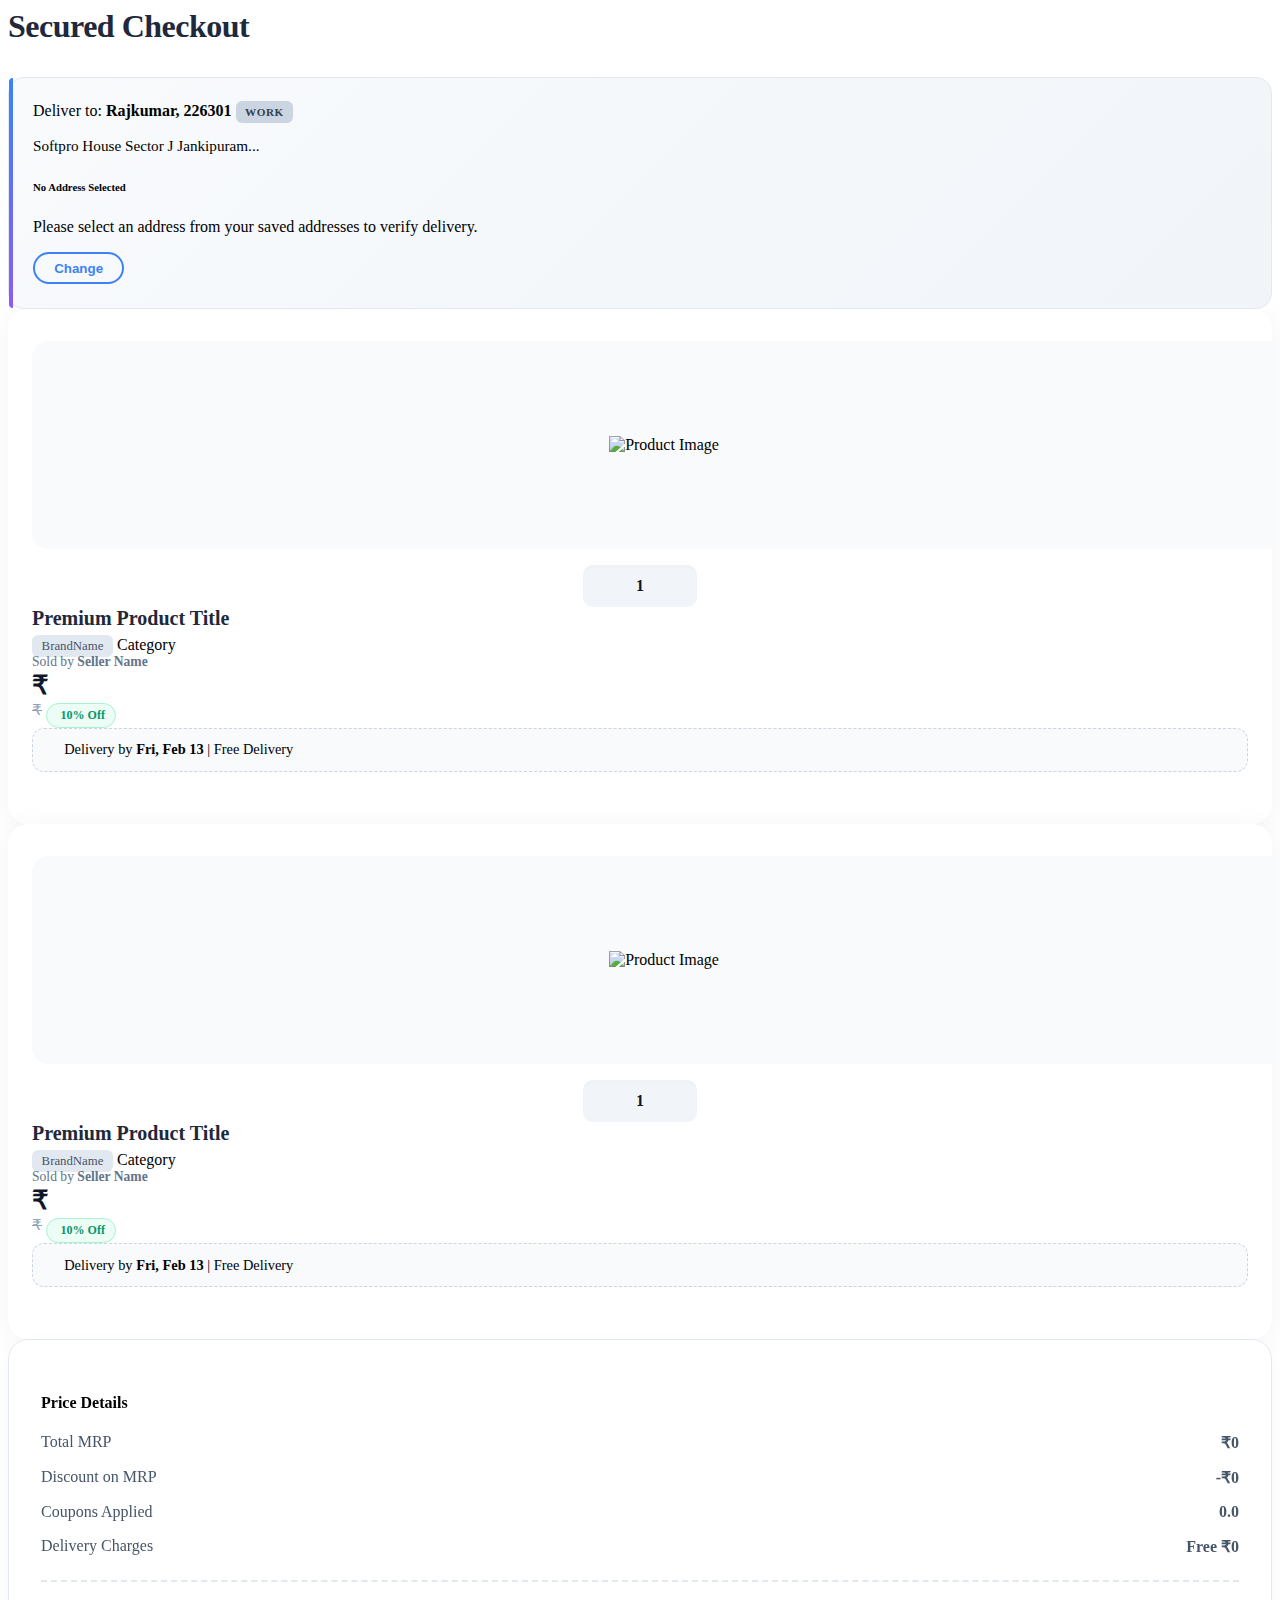
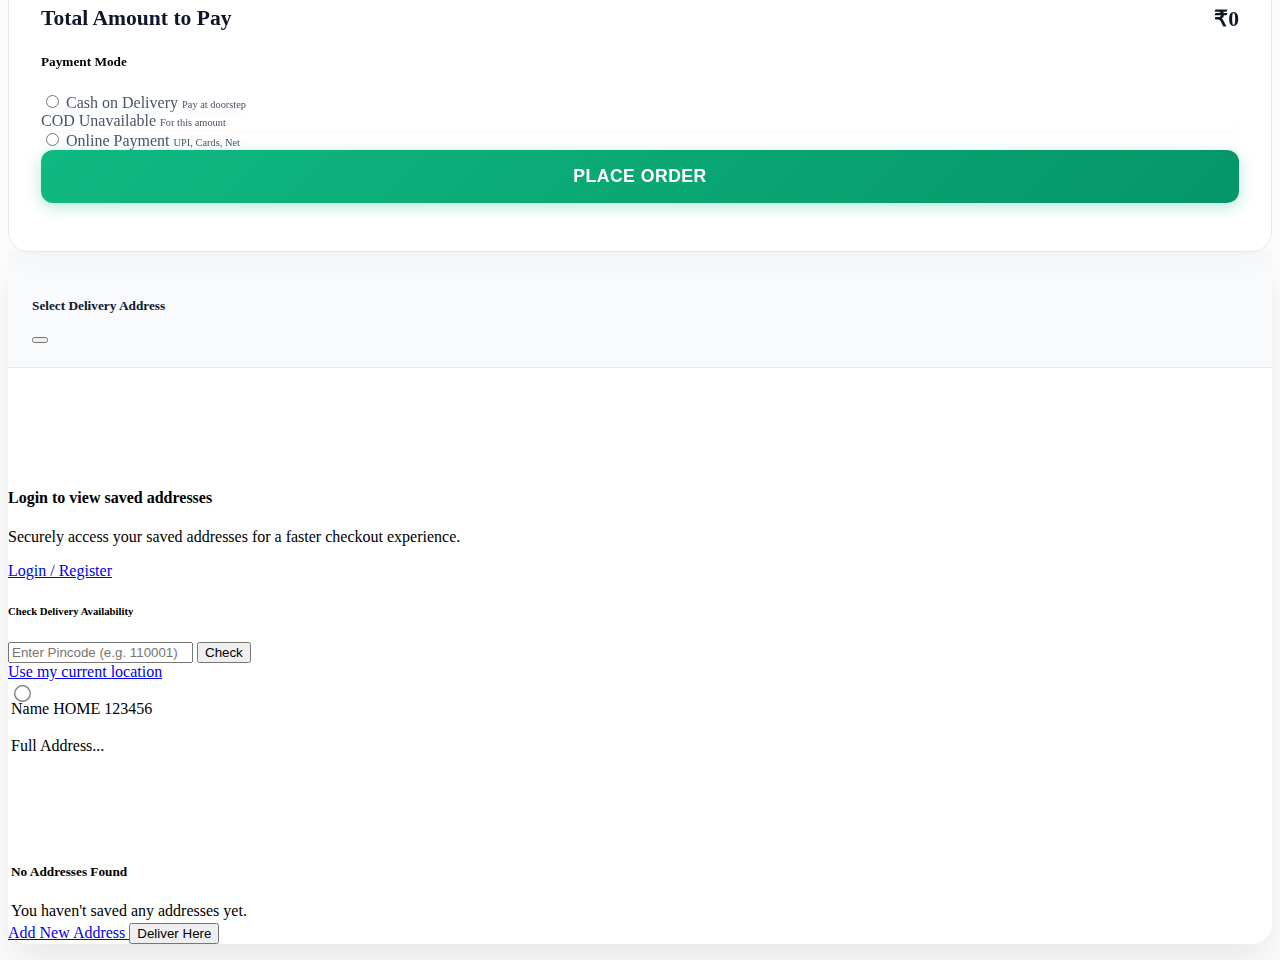
<file: src/main/resources/templates/checkout.html>
<html th:replace="~{Base::layout(~{::main})}">

<head></head>

<body>
	<main>
		<style>
			/* Premium Checkout Redesign */
			.checkout-title {
				font-weight: 800;
				font-size: 2rem;
				color: #1e293b;
				letter-spacing: -0.5px;
				margin-bottom: 2rem;
			}

			.premium-card {
				background: #ffffff;
				border: none;
				border-radius: 20px;
				box-shadow: 0 4px 30px rgba(0, 0, 0, 0.05);
				transition: all 0.3s ease;
				overflow: hidden;
			}

			.premium-card:hover {
				box-shadow: 0 10px 40px rgba(0, 0, 0, 0.08);
			}

			/* Address Section */
			.address-container {
				background: linear-gradient(135deg, #f8fafc 0%, #f1f5f9 100%);
				border: 1px solid #e2e8f0;
				border-radius: 16px;
				padding: 1.5rem;
				position: relative;
			}

			.address-container::before {
				content: '';
				position: absolute;
				top: 0;
				left: 0;
				width: 4px;
				height: 100%;
				background: linear-gradient(to bottom, #3b82f6, #8b5cf6);
				border-radius: 16px 0 0 16px;
			}

			.badge-address {
				background: #cbd5e1;
				color: #334155;
				font-size: 0.7rem;
				font-weight: 700;
				padding: 0.3rem 0.6rem;
				border-radius: 6px;
				letter-spacing: 0.5px;
			}

			.btn-change-address {
				border: 2px solid #3b82f6;
				color: #3b82f6;
				font-weight: 600;
				border-radius: 50px;
				padding: 0.4rem 1.2rem;
				transition: all 0.2s;
				background: transparent;
			}

			.btn-change-address:hover {
				background: #3b82f6;
				color: white;
				transform: translateY(-2px);
			}

			/* Cart Item */
			.cart-item {
				padding: 2rem 1.5rem;
				border-bottom: 1px solid #f1f5f9;
				transition: background-color 0.2s;
			}

			.cart-item:last-child {
				border-bottom: none;
			}

			.cart-item:hover {
				background-color: #f8fafc;
			}

			.product-img-box {
				background: #f8fafc;
				border-radius: 16px;
				padding: 1.5rem;
				height: 160px;
				width: 100%;
				display: flex;
				align-items: center;
				justify-content: center;
			}

			.product-img-box img {
				max-width: 100%;
				max-height: 100%;
				object-fit: contain;
				transition: transform 0.3s cubic-bezier(0.175, 0.885, 0.32, 1.275);
			}

			.cart-item:hover .product-img-box img {
				transform: scale(1.1);
			}

			/* Quantity Controller */
			.qty-wrapper {
				display: flex;
				align-items: center;
				background: #f1f5f9;
				border-radius: 10px;
				padding: 0.3rem;
				box-shadow: inset 0 2px 4px rgba(0, 0, 0, 0.02);
				margin-top: 1rem;
				width: fit-content;
				margin-left: auto;
				margin-right: auto;
			}

			.btn-qty {
				width: 32px;
				height: 32px;
				border: none;
				background: transparent;
				color: #475569;
				border-radius: 8px;
				display: flex;
				align-items: center;
				justify-content: center;
				transition: all 0.2s;
			}

			.btn-qty:hover {
				background: #ffffff;
				color: #0f172a;
				box-shadow: 0 2px 8px rgba(0, 0, 0, 0.1);
			}

			.qty-val {
				width: 40px;
				text-align: center;
				font-weight: 700;
				color: #0f172a;
			}

			/* Product Texts */
			.prod-title {
				font-size: 1.25rem;
				font-weight: 700;
				color: #1e293b;
				text-decoration: none;
				transition: color 0.2s;
				display: inline-block;
				margin-bottom: 0.4rem;
			}

			.prod-title:hover {
				color: #3b82f6;
			}

			.badge-brand {
				background: #e2e8f0;
				color: #475569;
				font-weight: 500;
				padding: 0.25rem 0.6rem;
				border-radius: 6px;
				font-size: 0.8rem;
			}

			.seller-text {
				font-size: 0.85rem;
				color: #64748b;
			}

			/* Pricing Prices */
			.final-price-text {
				font-size: 1.6rem;
				font-weight: 800;
				color: #0f172a;
				letter-spacing: -0.5px;
			}

			.mrp-text {
				color: #94a3b8;
				font-size: 0.95rem;
				font-weight: 500;
			}

			.discount-pill {
				background: #ecfdf5;
				color: #059669;
				border: 1px solid #a7f3d0;
				padding: 0.25rem 0.6rem;
				border-radius: 50px;
				font-weight: 700;
				font-size: 0.75rem;
				display: inline-flex;
				align-items: center;
				gap: 4px;
			}

			/* Delivery Info */
			.delivery-box {
				display: flex;
				align-items: center;
				gap: 0.75rem;
				background: #f8fafc;
				padding: 0.8rem 1.2rem;
				border-radius: 12px;
				border: 1px dashed #cbd5e1;
				font-size: 0.9rem;
				margin-bottom: 1.25rem;
			}

			/* Order Summary Card */
			.summary-card {
				background: #ffffff;
				border: 1px solid #e2e8f0;
				border-radius: 20px;
				padding: 2rem;
				position: sticky;
				top: 2rem;
				box-shadow: 0 10px 30px rgba(0, 0, 0, 0.03);
			}

			.summary-row {
				display: flex;
				justify-content: space-between;
				align-items: center;
				margin-bottom: 1rem;
				font-size: 1rem;
				color: #475569;
			}

			.summary-row.total {
				margin-top: 1.5rem;
				padding-top: 1.5rem;
				border-top: 2px dashed #e2e8f0;
				font-size: 1.35rem;
				font-weight: 800;
				color: #0f172a;
			}

			.btn-place-order {
				background: linear-gradient(135deg, #10b981 0%, #059669 100%);
				color: white;
				font-weight: 700;
				font-size: 1.1rem;
				padding: 1rem;
				border-radius: 12px;
				border: none;
				width: 100%;
				text-transform: uppercase;
				letter-spacing: 0.5px;
				transition: all 0.3s;
				box-shadow: 0 4px 15px rgba(16, 185, 129, 0.3);
			}

			.btn-place-order:hover {
				transform: translateY(-3px);
				box-shadow: 0 8px 25px rgba(16, 185, 129, 0.4);
				color: white;
			}

			/* Payment Selection */
			.modern-pay-btn {
				border-width: 2px;
				border-radius: 16px;
				transition: all 0.3s cubic-bezier(0.175, 0.885, 0.32, 1.275);
				background: #ffffff;
				color: #475569;
				border-color: #e2e8f0;
				box-shadow: 0 4px 10px rgba(0, 0, 0, 0.02);
			}

			.modern-pay-btn:hover:not(.disabled) {
				background: #f8fafc;
				border-color: #94a3b8;
				transform: translateY(-2px);
				box-shadow: 0 8px 20px rgba(0, 0, 0, 0.05);
			}

			.btn-check:checked+.modern-pay-btn {
				background: #eff6ff;
				border-color: #3b82f6;
				color: #1e293b;
				box-shadow: 0 8px 20px rgba(59, 130, 246, 0.15);
				transform: translateY(-2px);
			}

			.btn-check:checked+.modern-pay-btn i {
				color: #3b82f6;
				transform: scale(1.1);
			}

			.modern-pay-btn i {
				color: #94a3b8;
				transition: all 0.3s ease;
			}

			/* Modal Adjustments */
			.modern-modal .modal-content {
				border: none;
				border-radius: 20px;
				box-shadow: 0 20px 50px rgba(0, 0, 0, 0.1);
			}

			.modern-modal .modal-header {
				background: #f8fafc;
				border-bottom: 1px solid #e2e8f0;
				padding: 1.5rem;
			}

			.modern-modal .modal-title {
				font-weight: 800;
				color: #0f172a;
			}

			.address-item-row {
				cursor: pointer;
				transition: background 0.2s;
			}

			.address-item-row:hover {
				background: #f8fafc;
			}
		</style>

		<div class="container my-5">
			<div class="row">
				<div class="col-12">
					<h1 class="checkout-title">Secured Checkout</h1>
				</div>

				<div class="col-lg-8">
					<!-- Address Prompt / Selection -->
					<div class="address-container mb-4 shadow-sm">
						<div class="row align-items-center m-0">
							<!-- Logged In & Has Address -->
							<div class="col-sm-9 p-0" th:if="${session.loggedInUser != null && address!=null}">
								<div class="d-flex align-items-start gap-3">
									<div class="bg-white p-2 rounded-circle shadow-sm text-primary">
										<i class="fa-solid fa-location-dot fs-5"></i>
									</div>
									<div>
										<div class="d-flex align-items-center gap-2 mb-1">
											<span class="text-muted">Deliver to:</span>
											<strong class="text-dark fs-6"
												th:text="${address.name + ', ' + address.pincode}">Rajkumar,
												226301</strong>
											<span th:text="${address.addressType}"
												class="badge-address text-uppercase">WORK</span>
										</div>
										<p class="mb-0 text-secondary" style="font-size: 0.95rem; line-height: 1.4;"
											th:text="${address.address}">Softpro House Sector J Jankipuram...</p>
									</div>
								</div>
							</div>

							<!-- Not Logged In or No Address -->
							<div class="col-sm-9 p-0" th:if="${session.loggedInUser == null or address==null}">
								<div class="d-flex align-items-center gap-3">
									<div class="bg-white p-2 rounded-circle shadow-sm text-warning">
										<i class="fa-solid fa-triangle-exclamation fs-5"></i>
									</div>
									<div>
										<h6 class="mb-1 fw-bold text-dark">No Address Selected</h6>
										<p class="mb-0 text-muted small">Please select an address from your saved
											addresses to verify delivery.</p>
									</div>
								</div>
							</div>

							<div class="col-sm-3 text-sm-end mt-3 mt-sm-0 p-0">
								<button class="btn-change-address" data-bs-toggle="modal"
									data-bs-target="#addressModal">Change</button>
							</div>
						</div>
					</div>

					<!-- Cart Items (Multiple) Container -->
					<div class="premium-card mb-4" th:if="${cartItems != null}">
						<div th:each="item : ${cartItems}" class="cart-item cart-row" th:attr="data-id=${item.id}">
							<div class="row g-0">

								<!-- Image & Qty -->
								<div class="col-sm-3 col-md-3 d-flex flex-column justify-content-center">
									<div class="product-img-box">
										<img th:src="@{'ProductImages/'+${item.product.productImages[0]}}"
											alt="Product Image">
									</div>

									<div class="qty-wrapper">
										<button onclick="updateQuantity(this,-1)" class="btn-qty"
											aria-label="Decrease"><i class="fa-solid fa-minus"></i></button>
										<div class="qty-val qty" th:text="${item.quantity}">1</div>
										<button onclick="updateQuantity(this,1)" class="btn-qty"
											aria-label="Increase"><i class="fa-solid fa-plus"></i></button>
									</div>
								</div>

								<!-- Product Details -->
								<div class="col-sm-9 col-md-9 ps-sm-4 pt-4 pt-sm-0 d-flex flex-column">
									<div class="d-flex justify-content-between align-items-start mb-2">
										<div class="pe-3">
											<span class="prod-title" th:text="${item.product.productName}">Premium
												Product Title</span>
											<div class="mb-2">
												<span class="badge-brand me-2"><i
														class="fa-solid fa-tag text-muted me-1"></i> <span
														th:text="${item.product.brandName}">BrandName</span></span>
												<span
													class="badge bg-secondary bg-opacity-10 text-secondary border border-secondary"
													th:text="${item.product.category.categoryName}">Category</span>
											</div>
											<div class="seller-text mt-1">Sold by <strong class="text-dark"
													th:text="${item.product.seller.name}">Seller Name</strong></div>
										</div>

										<div class="text-end" style="min-width: 120px;">
											<div class="final-price-text">₹<span
													th:text="${item.product.finalPrice * item.quantity}"
													class="updated-final-price"></span></div>
											<div th:if="${item.product.discount > 0}" class="mt-1">
												<del class="mrp-text me-1">₹<span
														th:text="${item.product.pricePerUnit * item.quantity}"
														class="updated-unit-price"></span></del>
												<div class="discount-pill mt-1">
													<i class="fa-solid fa-fire-flame-curved"></i> <span
														th:text="${item.product.discount}+'%'">10% Off</span>
												</div>
											</div>

											<!-- Hidden variables for parsing -->
											<input type="hidden" th:value="${item.product.pricePerUnit}"
												class="price-per-unit" />
											<input type="hidden" th:value="${item.product.finalPrice}"
												class="final-price" />
										</div>
									</div>

									<div class="mt-auto">
										<div class="delivery-box w-100 mb-0 mt-3">
											<i class="fa-solid fa-truck-fast text-success fs-5"></i>
											<div>Delivery by <strong class="text-dark"
													th:text="${#temporals.format( T(java.time.LocalDate).now().plusDays(item.product.maxDeliveryDays), 'EEE, MMM dd')}">Fri,
													Feb 13</strong> <span class="text-muted mx-1">|</span> <span
													class="text-success fw-medium"
													th:if="${item.product.shippingCharge == 0}">Free
													Delivery</span><span class="text-success fw-medium"
													th:if="${item.product.shippingCharge > 0}"
													th:text="'₹' + ${item.product.shippingCharge} + ' Shipping'"></span>
											</div>
										</div>
									</div>
								</div>

							</div>
						</div>
					</div>

					<!-- Single Item (Buy Now) Container -->
					<div class="premium-card mb-4" id="MainItemCard" th:if="${isBuyNow}">
						<div class="cart-item">
							<div class="row g-0">

								<!-- Image & Qty -->
								<div class="col-sm-3 col-md-3 d-flex flex-column justify-content-center">
									<div class="product-img-box">
										<img th:src="@{'ProductImages/'+${buyNowProduct.productImages[0]}}"
											alt="Product Image">
									</div>

									<div class="qty-wrapper">
										<button onclick="updateBuyNowQuantity(-1)" class="btn-qty"
											aria-label="Decrease"><i class="fa-solid fa-minus"></i></button>
										<div class="qty-val qty" id="buyNowQuantity" th:text="${quantity}">1</div>
										<button onclick="updateBuyNowQuantity(1)" class="btn-qty"
											aria-label="Increase"><i class="fa-solid fa-plus"></i></button>
									</div>
								</div>

								<!-- Product Details -->
								<div class="col-sm-9 col-md-9 ps-sm-4 pt-4 pt-sm-0 d-flex flex-column">
									<div class="d-flex justify-content-between align-items-start mb-2">
										<div class="pe-3">
											<span class="prod-title" th:text="${buyNowProduct.productName}">Premium
												Product Title</span>
											<div class="mb-2">
												<span class="badge-brand me-2"><i
														class="fa-solid fa-tag text-muted me-1"></i> <span
														th:text="${buyNowProduct.brandName}">BrandName</span></span>
												<span
													class="badge bg-secondary bg-opacity-10 text-secondary border border-secondary"
													th:text="${buyNowProduct.category.categoryName}">Category</span>
											</div>
											<div class="seller-text mt-1">Sold by <strong class="text-dark"
													th:text="${buyNowProduct.seller.name}">Seller Name</strong></div>
										</div>

										<div class="text-end" style="min-width: 120px;">
											<div class="final-price-text">₹<span
													th:text="${buyNowProduct.finalPrice * quantity}"
													id="update-final-price"></span></div>
											<div th:if="${buyNowProduct.discount > 0}" class="mt-1">
												<del class="mrp-text me-1">₹<span
														th:text="${buyNowProduct.pricePerUnit * quantity}"
														id="update-unit-price"></span></del>
												<div class="discount-pill mt-1">
													<i class="fa-solid fa-fire-flame-curved"></i> <span
														th:text="${buyNowProduct.discount}+'%'">10% Off</span>
												</div>
											</div>

											<!-- Hidden variables for parsing -->
											<input type="hidden" th:value="${buyNowProduct.pricePerUnit}"
												id="price-per-unit" />
											<input type="hidden" th:value="${buyNowProduct.finalPrice}"
												id="final-price" />
										</div>
									</div>

									<div class="mt-auto">
										<div class="delivery-box w-100 mb-0 mt-3">
											<i class="fa-solid fa-truck-fast text-success fs-5"></i>
											<div>Delivery by <strong class="text-dark"
													th:text="${#temporals.format( T(java.time.LocalDate).now().plusDays(buyNowProduct.maxDeliveryDays), 'EEE, MMM dd')}">Fri,
													Feb 13</strong> <span class="text-muted mx-1">|</span> <span
													class="text-success fw-medium" th:if="${shippingCharge == 0}">Free
													Delivery</span><span class="text-success fw-medium"
													th:if="${shippingCharge > 0}"
													th:text="'₹' + ${shippingCharge} + ' Shipping'"></span></div>
										</div>
									</div>
								</div>

							</div>
						</div>
					</div>

				</div>

				<!-- RIGHT COLUMN: Order Summary -->
				<div class="col-lg-4 mt-4 mt-lg-0">
					<div class="summary-card">
						<h4 class="fw-bold text-dark mb-4 pb-3 border-bottom">Price Details</h4>

						<div class="summary-row">
							<span>Total MRP</span>
							<strong class="text-dark" id="totalPrice" th:text="'₹'+${totalPrice}">₹0</strong>
						</div>

						<div class="summary-row">
							<span>Discount on MRP</span>
							<strong class="text-success" id="discount"
								th:text="'-₹' + ${totalPrice - finalPrice}">-₹0</strong>
						</div>

						<div class="summary-row">
							<span>Coupons Applied</span>
							<strong class="text-success">0.0</strong>
						</div>

						<div class="summary-row">
							<span>Delivery Charges</span>
							<strong class="text-success" id="shippingChargeContainer">
								<span th:if="${shippingCharge == 0}" id="shippingChargeText">Free</span>
								<span th:if="${shippingCharge > 0}">₹<span id="shippingCharge"
										th:text="${shippingCharge}">0</span></span>
							</strong>
						</div>

						<div class="summary-row total">
							<span>Total Amount to Pay</span>
							<span id="finalPrice" th:text="'₹' + ${finalPrice + shippingCharge}">₹0</span>
						</div>

						<!-- Payment Method Form -->
						<form id="orderForm" class="mt-4 pt-3 border-top">
							<h5 class="fw-bold mb-3 text-dark">Payment Mode</h5>

							<input type="hidden" th:if="${isBuyNow}" th:value="${buyNowProduct.id}" name="productId">
							<input type="hidden" th:if="${isBuyNow}" th:value="${quantity}" name="qty" id="qty">

							<div class="d-flex gap-2 w-100 mb-3 payment-modes">
								<!-- COD Option -->
								<div class="flex-fill" th:if="${cod}">
									<input type="radio" class="btn-check" id="cod" value="COD" name="paymentMethod"
										required>
									<label
										class="btn modern-pay-btn d-flex flex-column align-items-center justify-content-center p-3 w-100 h-100"
										for="cod">
										<i class="fa-solid fa-money-bill-wave fs-3 mb-2"></i>
										<span class="fw-bold small">Cash on Delivery</span>
										<span class="text-muted smaller mt-1" style="font-size: 0.65rem;">Pay at
											doorstep</span>
									</label>
								</div>

								<!-- COD Not Available Alert -->
								<div class="flex-fill" th:if="${cod != true}">
									<div
										class="modern-pay-btn disabled d-flex flex-column align-items-center justify-content-center p-3 opacity-50 bg-light w-100 h-100">
										<i class="fa-solid fa-ban fs-3 mb-2 text-danger"></i>
										<span class="fw-bold small text-danger">COD Unavailable</span>
										<span class="text-muted smaller mt-1" style="font-size: 0.65rem;">For this
											amount</span>
									</div>
								</div>

								<!-- Online Option -->
								<div class="flex-fill">
									<input type="radio" class="btn-check" id="online" value="ONLINE"
										name="paymentMethod" required>
									<label
										class="btn modern-pay-btn d-flex flex-column align-items-center justify-content-center p-3 w-100 h-100"
										for="online">
										<i class="fa-solid fa-credit-card fs-3 mb-2"></i>
										<span class="fw-bold small">Online Payment</span>
										<span class="text-muted smaller mt-1" style="font-size: 0.65rem;">UPI, Cards,
											Net</span>
									</label>
								</div>
							</div>

							<button type="button" onclick="placeOrder()" class="btn btn-place-order mt-3">
								<i class="fa-solid fa-lock me-2"></i> Place Order
							</button>
						</form>

					</div>
				</div>
			</div>
		</div>

		<!-- Address Modal (Modernized) -->
		<div class="modal fade modern-modal" id="addressModal" tabindex="-1" aria-labelledby="addressModalLabel"
			aria-hidden="true">
			<div class="modal-dialog modal-dialog-centered modal-lg">
				<div class="modal-content">
					<div class="modal-header">
						<h5 class="modal-title fs-4" id="addressModalLabel">Select Delivery Address</h5>
						<button type="button" class="btn-close shadow-none" data-bs-dismiss="modal"
							aria-label="Close"></button>
					</div>

					<!-- IF NULL / GUEST -->
					<div class="modal-body p-4 p-md-5" th:if="${session.loggedInUser == null}">
						<div class="row align-items-center mb-5">
							<div class="col-md-3 text-center mb-3 mb-md-0">
								<div class="bg-primary bg-opacity-10 rounded-circle d-inline-flex justify-content-center align-items-center"
									style="width: 100px; height: 100px;">
									<i class="fa-solid fa-user-lock fs-1 text-primary"></i>
								</div>
							</div>
							<div class="col-md-9 text-center text-md-start">
								<h4 class="fw-bold text-dark mb-2">Login to view saved addresses</h4>
								<p class="text-muted mb-0">Securely access your saved addresses for a faster checkout
									experience.</p>
								<div class="mt-3">
									<a href="/Login" class="btn btn-primary rounded-pill px-4 fw-bold">Login /
										Register</a>
								</div>
							</div>
						</div>

						<div class="bg-light p-4 rounded-4 border border-secondary-subtle">
							<h6 class="fw-bold mb-3"><i
									class="fa-solid fa-location-crosshairs text-primary me-2"></i>Check Delivery
								Availability</h6>
							<div class="input-group input-group-lg shadow-sm">
								<input type="text" class="form-control border-0"
									placeholder="Enter Pincode (e.g. 110001)">
								<button class="btn btn-dark px-4 fw-bold" type="button">Check</button>
							</div>
							<div class="mt-3 text-start">
								<a href="#" class="text-decoration-none fw-bold text-primary"><i
										class="fa-solid fa-location-arrow me-1"></i> Use my current location</a>
							</div>
						</div>
					</div>

					<!-- IF LOGGED IN -->
					<div class="modal-body p-0" th:if="${session.loggedInUser != null}">
						<form action="/ChangeAddress" method="post">
							<div class="address-scroll-area" style="max-height: 450px; overflow-y: auto;">
								<table class="table mb-0">
									<tbody>
										<tr th:each="add : ${addresses}" class="address-item-row"
											onclick="this.querySelector('input[type=radio]').click()">
											<td class="p-4 border-bottom">
												<div class="form-check d-flex gap-3 align-items-start m-0">
													<input type="radio" th:checked="${add.active}" name="addressId"
														th:value="${add.id}" th:id="'addressId_' + ${add.id}"
														class="form-check-input mt-1 shadow-none"
														style="transform: scale(1.3); cursor: pointer;">
													<label class="form-check-label w-100"
														th:for="'addressId_' + ${add.id}" style="cursor: pointer;">
														<div class="d-flex align-items-center gap-2 mb-2">
															<span class="fw-bold text-dark fs-5"
																th:text="${add.name}">Name</span>
															<span
																class="badge bg-primary bg-opacity-10 text-primary border border-primary-subtle rounded-pill mx-2"
																th:text="${add.addressType}">HOME</span>
															<span class="fw-bold text-dark ms-auto"
																th:text="${add.pincode}">123456</span>
														</div>
														<p class="text-secondary mb-0"
															style="font-size: 1rem; line-height: 1.5;"
															th:text="${add.address}">Full Address...</p>
													</label>
												</div>
											</td>
										</tr>
										<tr th:if="${addresses == null or addresses.size() == 0}">
											<td class="p-5 text-center">
												<div class="bg-light rounded-circle d-inline-flex justify-content-center align-items-center mb-3"
													style="width: 80px; height: 80px;">
													<i class="fa-regular fa-map fs-2 text-muted"></i>
												</div>
												<h5 class="fw-bold text-dark">No Addresses Found</h5>
												<p class="text-muted">You haven't saved any addresses yet.</p>
											</td>
										</tr>
									</tbody>
								</table>
							</div>
							<div
								class="modal-footer bg-light border-top-0 p-4 d-flex justify-content-between align-items-center">
								<a href="/User/ManageAddress" class="btn btn-outline-primary rounded-pill px-4 fw-bold">
									<i class="fa-solid fa-plus me-1"></i> Add New Address
								</a>
								<button type="submit" class="btn btn-primary rounded-pill px-5 fw-bold shadow-sm py-2"
									th:if="${addresses != null and addresses.size() > 0}">
									Deliver Here
								</button>
							</div>
						</form>
					</div>
				</div>
			</div>
		</div>

	</main>
</body>

</html>
</file>
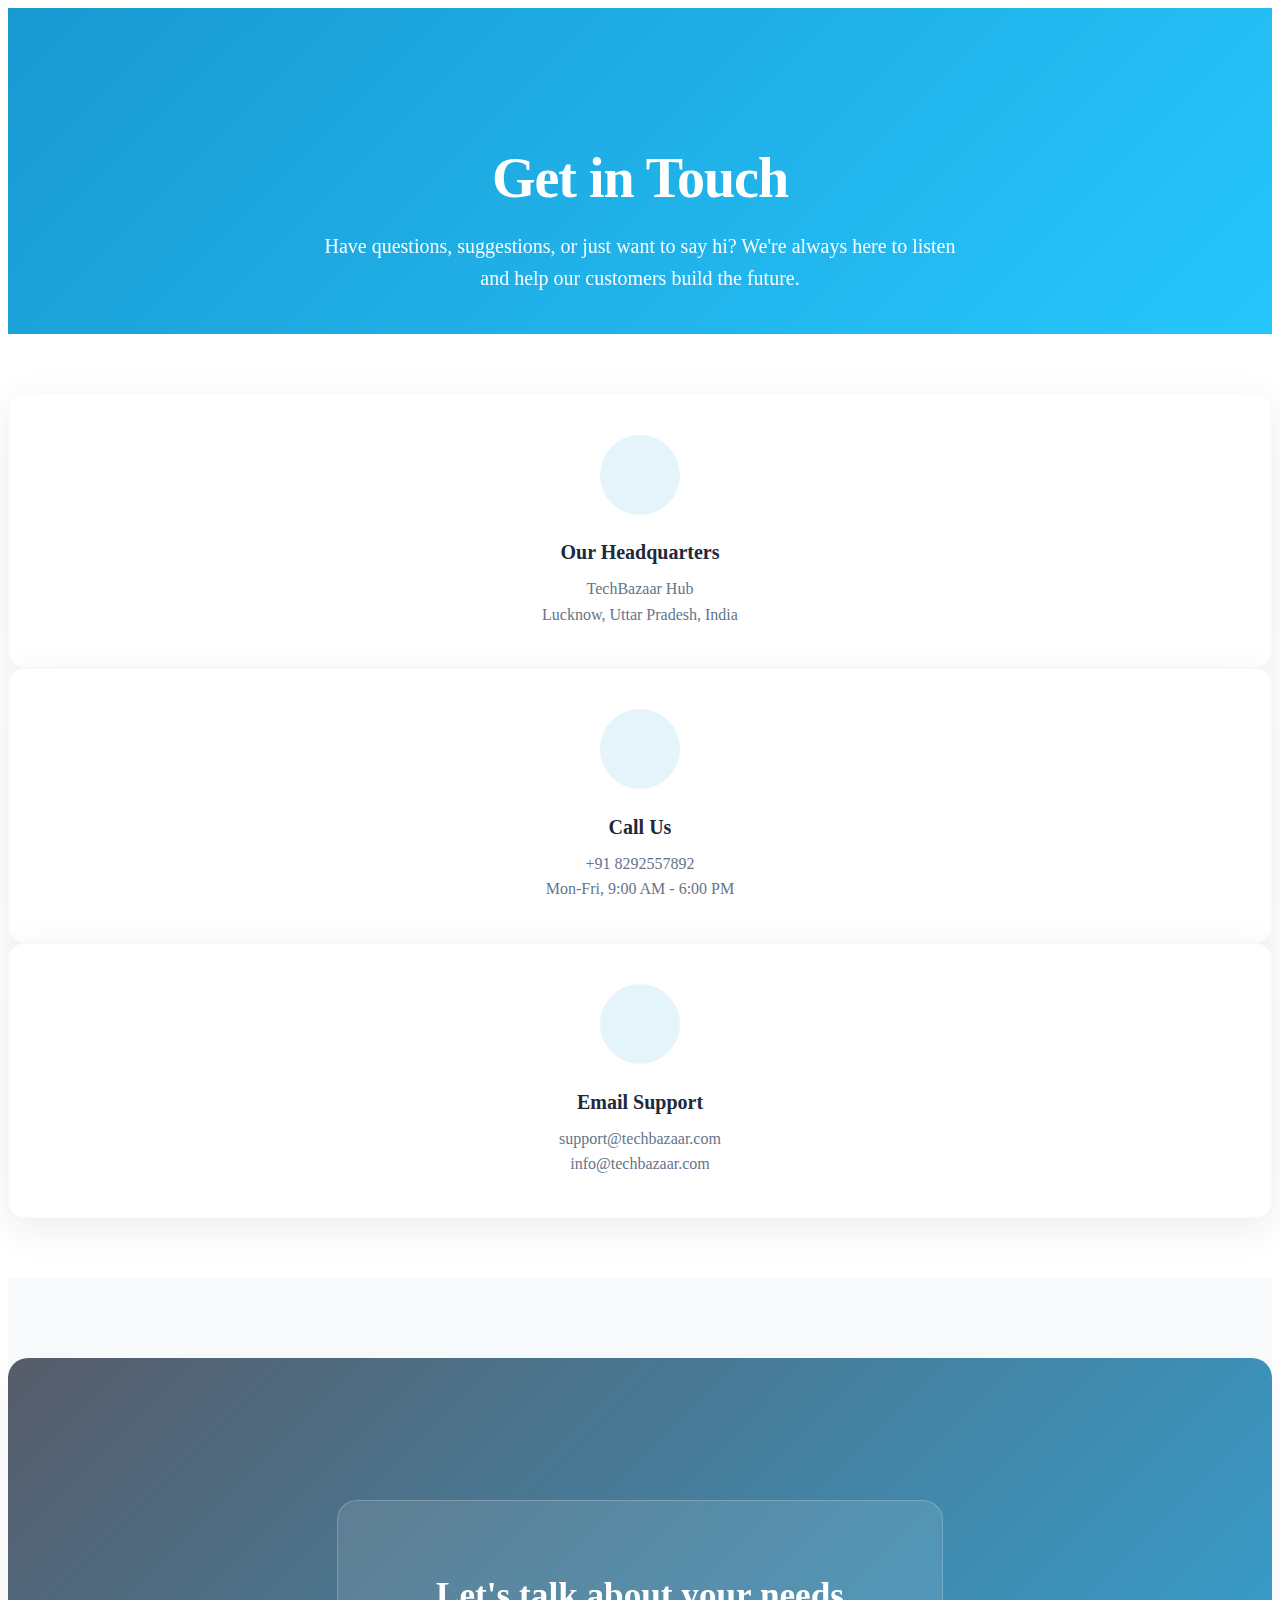
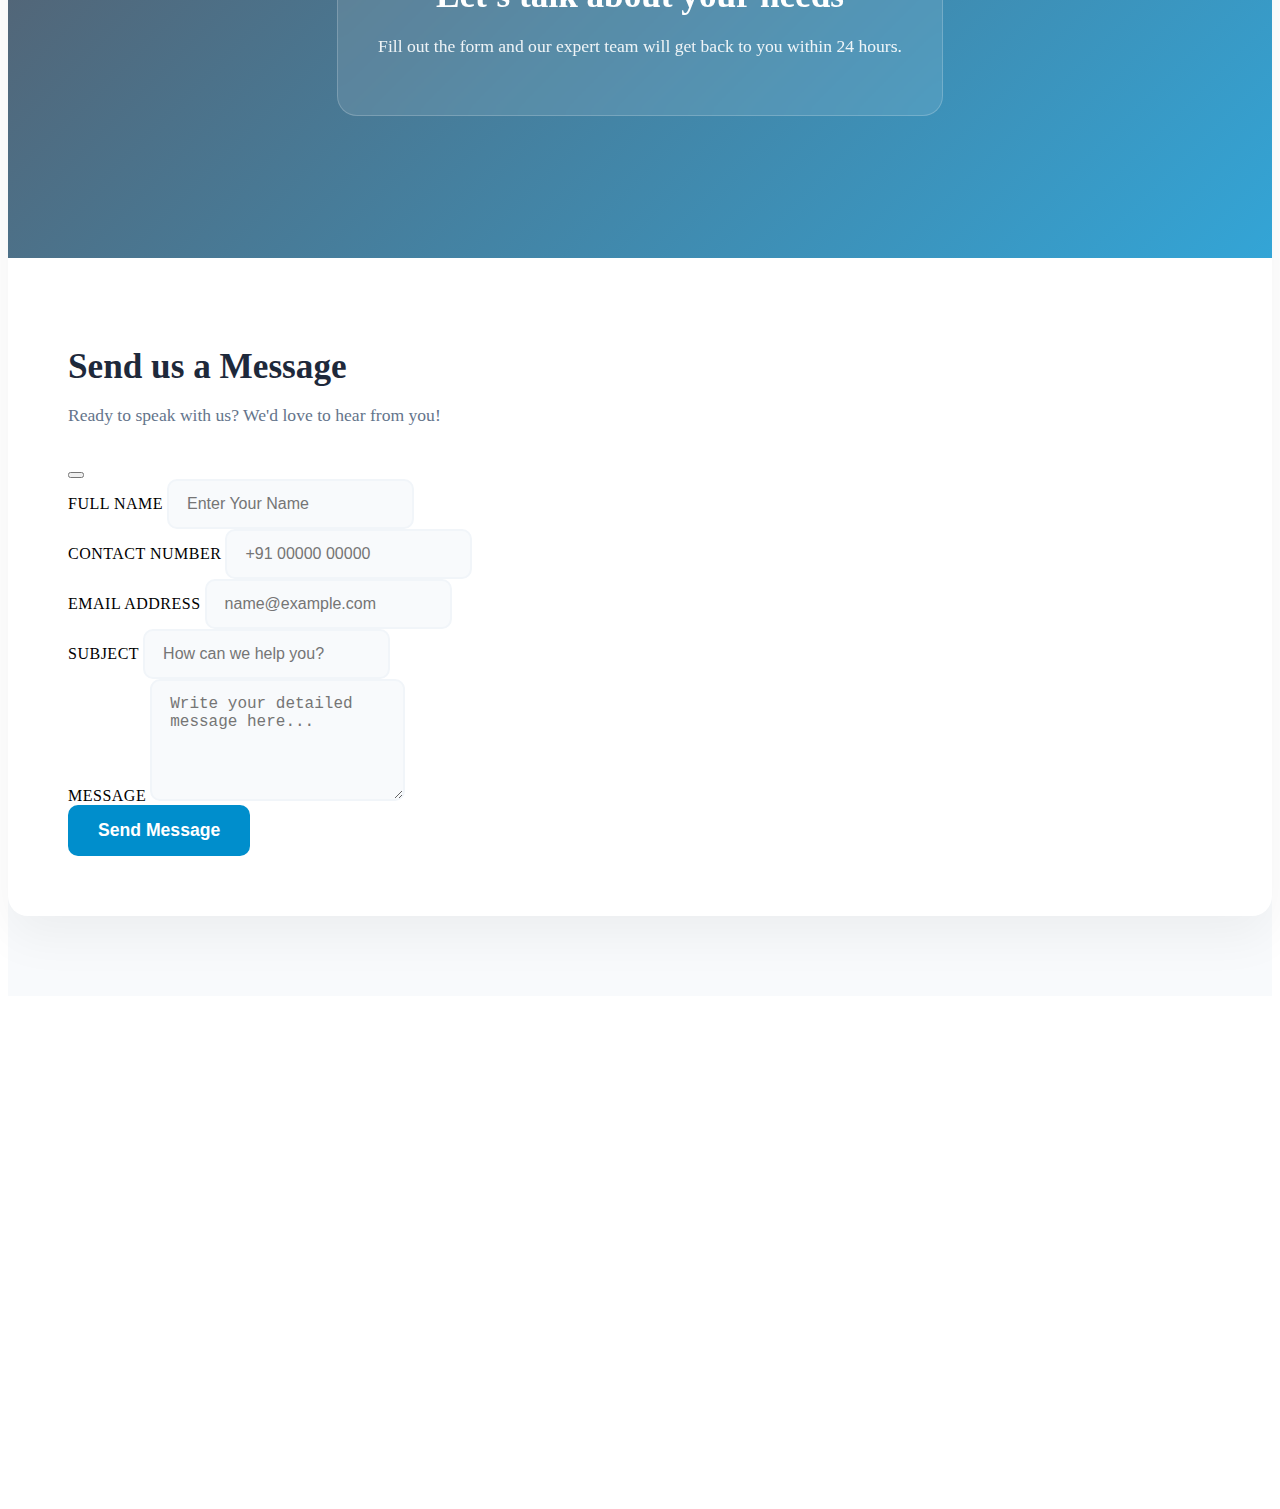
<file: src/main/resources/templates/ContactUs.html>
<!DOCTYPE html>
<html xmlns:th="http://www.thymeleaf.org" th:replace="~{base::layout(~{::main})}">

<body>

    <main>

        <style>
            /* Global Styles & Variables */
            :root {
                --primary: #008ecc;
                --primary-dark: #007bb5;
                --gray-light: #f8fafc;
                --text-dark: #1e293b;
                --text-muted: #64748b;
            }

            /* Section 1: Hero Section */
            .contact-hero {
                background: linear-gradient(135deg, rgba(0, 142, 204, 0.9), rgba(0, 191, 255, 0.85)), url('https://images.unsplash.com/photo-1516321497487-e288fb19713f?ixlib=rb-4.0.3&auto=format&fit=crop&w=2070&q=80') center/cover no-repeat;
                color: white;
                padding: 100px 0;
                text-align: center;
            }

            .contact-hero h1 {
                font-size: 3.5rem;
                font-weight: 800;
                margin-bottom: 20px;
                letter-spacing: -1px;
            }

            .contact-hero p {
                font-size: 1.25rem;
                opacity: 0.95;
                max-width: 650px;
                margin: 0 auto;
                line-height: 1.6;
            }

            /* Section 2: Info Cards */
            .info-cards-section {
                padding: 60px 0;
                background-color: #ffffff;
                position: relative;
                margin-top: -60px;
            }

            .info-card {
                background: #ffffff;
                border-radius: 16px;
                padding: 40px 30px;
                text-align: center;
                box-shadow: 0 10px 40px rgba(0, 0, 0, 0.08);
                transition: transform 0.3s ease, box-shadow 0.3s ease;
                height: 100%;
                border: 1px solid rgba(0, 0, 0, 0.02);
            }

            .info-card:hover {
                transform: translateY(-8px);
                box-shadow: 0 20px 50px rgba(0, 0, 0, 0.12);
            }

            .info-icon-wrapper {
                width: 80px;
                height: 80px;
                background: rgba(0, 142, 204, 0.1);
                color: var(--primary);
                border-radius: 50%;
                display: flex;
                align-items: center;
                justify-content: center;
                font-size: 32px;
                margin: 0 auto 25px auto;
                transition: background 0.3s, color 0.3s;
            }

            .info-card:hover .info-icon-wrapper {
                background: var(--primary);
                color: white;
            }

            .info-card h4 {
                font-size: 1.25rem;
                font-weight: 700;
                margin-bottom: 12px;
                color: var(--text-dark);
            }

            .info-card p {
                color: var(--text-muted);
                margin: 0;
                font-size: 1rem;
                line-height: 1.6;
            }

            /* Section 3: Contact Form */
            .form-section {
                padding: 80px 0;
                background-color: var(--gray-light);
            }

            .form-container {
                background: #ffffff;
                border-radius: 20px;
                box-shadow: 0 20px 50px rgba(0, 0, 0, 0.05);
                overflow: hidden;
            }

            .form-content {
                padding: 60px;
            }

            .form-header {
                margin-bottom: 35px;
            }

            .form-header h2 {
                font-weight: 800;
                color: var(--text-dark);
                margin-bottom: 10px;
                font-size: 2.2rem;
            }

            .form-header p {
                color: var(--text-muted);
                font-size: 1.1rem;
            }

            .form-control {
                border-radius: 10px;
                padding: 14px 18px;
                border: 2px solid #f1f5f9;
                background-color: #f8fafc;
                font-size: 1rem;
                transition: border-color 0.3s, box-shadow 0.3s;
            }

            .form-control:focus {
                border-color: var(--primary);
                background-color: #fff;
                box-shadow: 0 0 0 4px rgba(0, 142, 204, 0.1);
            }

            .form-label {
                letter-spacing: 0.5px;
            }

            .btn-send {
                background: var(--primary);
                color: white;
                border-radius: 10px;
                padding: 15px 30px;
                font-weight: 700;
                transition: all 0.3s;
                border: none;
                font-size: 1.1rem;
            }

            .btn-send:hover {
                background: var(--primary-dark);
                transform: translateY(-2px);
                box-shadow: 0 10px 20px rgba(0, 142, 204, 0.3);
                color: white;
            }

            .form-image {
                background: linear-gradient(135deg, rgba(15, 23, 42, 0.7), rgba(0, 142, 204, 0.8)), url('https://images.unsplash.com/photo-1596524430615-b46475ddff6e?ixlib=rb-4.0.3&auto=format&fit=crop&w=1470&q=80') center/cover;
                height: 100%;
                min-height: 400px;
                display: flex;
                align-items: center;
                justify-content: center;
                color: white;
                padding: 50px;
            }

            .form-image-content {
                text-align: center;
                background: rgba(255, 255, 255, 0.1);
                backdrop-filter: blur(10px);
                padding: 40px;
                border-radius: 20px;
                border: 1px solid rgba(255, 255, 255, 0.2);
            }

            .form-image-content h3 {
                font-weight: bold;
                font-size: 2.2rem;
                margin-bottom: 20px;
            }

            .form-image-content p {
                font-size: 1.1rem;
                opacity: 0.9;
            }

            /* Section 4: Map Section */
            .map-section {
                padding: 0;
                line-height: 0;
            }

            .map-section iframe {
                width: 100%;
                height: 500px;
                border: 0;
                filter: grayscale(10%) contrast(1.05);
            }

            @media (max-width: 991px) {
                .form-content {
                    padding: 40px 30px;
                }

                .info-cards-section {
                    margin-top: 20px;
                }

                .contact-hero {
                    padding: 80px 0;
                }
            }
        </style>

        <!-- SECTION 1: HERO OVERVIEW -->
        <section class="contact-hero">
            <div class="container">
                <h1>Get in Touch</h1>
                <p>Have questions, suggestions, or just want to say hi? We're always here to listen and help our
                    customers build the future.</p>
            </div>
        </section>

        <!-- SECTION 2: INFO CARDS -->
        <section class="info-cards-section">
            <div class="container">
                <div class="row g-4 justify-content-center">
                    <div class="col-lg-4 col-md-6">
                        <div class="info-card">
                            <div class="info-icon-wrapper">
                                <i class="fa-solid fa-location-dot"></i>
                            </div>
                            <h4>Our Headquarters</h4>
                            <p>TechBazaar Hub<br>Lucknow, Uttar Pradesh, India</p>
                        </div>
                    </div>
                    <div class="col-lg-4 col-md-6">
                        <div class="info-card">
                            <div class="info-icon-wrapper">
                                <i class="fa-solid fa-phone"></i>
                            </div>
                            <h4>Call Us</h4>
                            <p>+91 8292557892<br>Mon-Fri, 9:00 AM - 6:00 PM</p>
                        </div>
                    </div>
                    <div class="col-lg-4 col-md-6">
                        <div class="info-card">
                            <div class="info-icon-wrapper">
                                <i class="fa-solid fa-envelope"></i>
                            </div>
                            <h4>Email Support</h4>
                            <p>support@techbazaar.com<br>info@techbazaar.com</p>
                        </div>
                    </div>
                </div>
            </div>
        </section>

        <!-- SECTION 3: CONTACT FORM -->
        <section class="form-section">
            <div class="container">
                <div class="form-container">
                    <div class="row g-0">
                        <!-- Left Side: Image / Text banner -->
                        <div class="col-lg-5 d-none d-lg-block">
                            <div class="form-image">
                                <div class="form-image-content">
                                    <h3>Let's talk about your needs</h3>
                                    <p>Fill out the form and our expert team will get back to you within 24 hours.</p>
                                </div>
                            </div>
                        </div>

                        <!-- Right Side: Form -->
                        <div class="col-lg-7">
                            <div class="form-content">
                                <div class="form-header">
                                    <h2>Send us a Message</h2>
                                    <p>Ready to speak with us? We'd love to hear from you!</p>
                                </div>

                                <!-- Success Message -->
                                <div th:if="${msg}" class="alert alert-success alert-dismissible fade show shadow-sm"
                                    role="alert">
                                    <i class="fa-solid fa-circle-check me-2"></i>
                                    <span th:text="${msg}"></span>
                                    <button type="button" class="btn-close" data-bs-dismiss="alert"></button>
                                </div>

                                <!-- FORM START -->
                                <form th:action="@{/ContactUs}" method="post" th:object="${dto}">
                                    <div class="row">
                                        <div class="col-md-6 mb-4">
                                            <label class="form-label text-muted small fw-bold">FULL NAME</label>
                                            <input type="text" class="form-control" th:field="*{name}"
                                                placeholder="Enter Your Name" required>
                                        </div>

                                        <div class="col-md-6 mb-4">
                                            <label class="form-label text-muted small fw-bold">CONTACT NUMBER</label>
                                            <input type="tel" class="form-control" th:field="*{contactNo}"
                                                placeholder="+91 00000 00000" required>
                                        </div>
                                    </div>

                                    <div class="mb-4">
                                        <label class="form-label text-muted small fw-bold">EMAIL ADDRESS</label>
                                        <input type="email" class="form-control" th:field="*{email}"
                                            placeholder="name@example.com" required>
                                    </div>

                                    <div class="mb-4">
                                        <label class="form-label text-muted small fw-bold">SUBJECT</label>
                                        <input type="text" class="form-control" th:field="*{title}"
                                            placeholder="How can we help you?" required>
                                    </div>

                                    <div class="mb-4">
                                        <label class="form-label text-muted small fw-bold">MESSAGE</label>
                                        <textarea class="form-control" rows="5" th:field="*{message}"
                                            placeholder="Write your detailed message here..." required></textarea>
                                    </div>

                                    <button type="submit" class="btn btn-send w-100 mt-2">
                                        Send Message <i class="fa-solid fa-paper-plane ms-2"></i>
                                    </button>
                                </form>
                                <!-- FORM END -->

                            </div>
                        </div>
                    </div>
                </div>
            </div>
        </section>

        <!-- SECTION 4: MAP SECTION -->
        <section class="map-section">
            <iframe
                src="https://www.google.com/maps/embed?pb=!1m18!1m12!1m3!1d3153.019123456789!2d77.1025!3d28.7041!2m3!1f0!2f0!3f0!3m2!1i1024!2i768!4f13.1!3m3!1m2!1s0x390d1a2b3c4d5e6f%3A0x123456789abcdef!2sTechBazaar%20Office!5e0!3m2!1sen!2sin!4v1708790000000"
                allowfullscreen="" loading="lazy"></iframe>
        </section>

    </main>
</body>

</html>
</file>
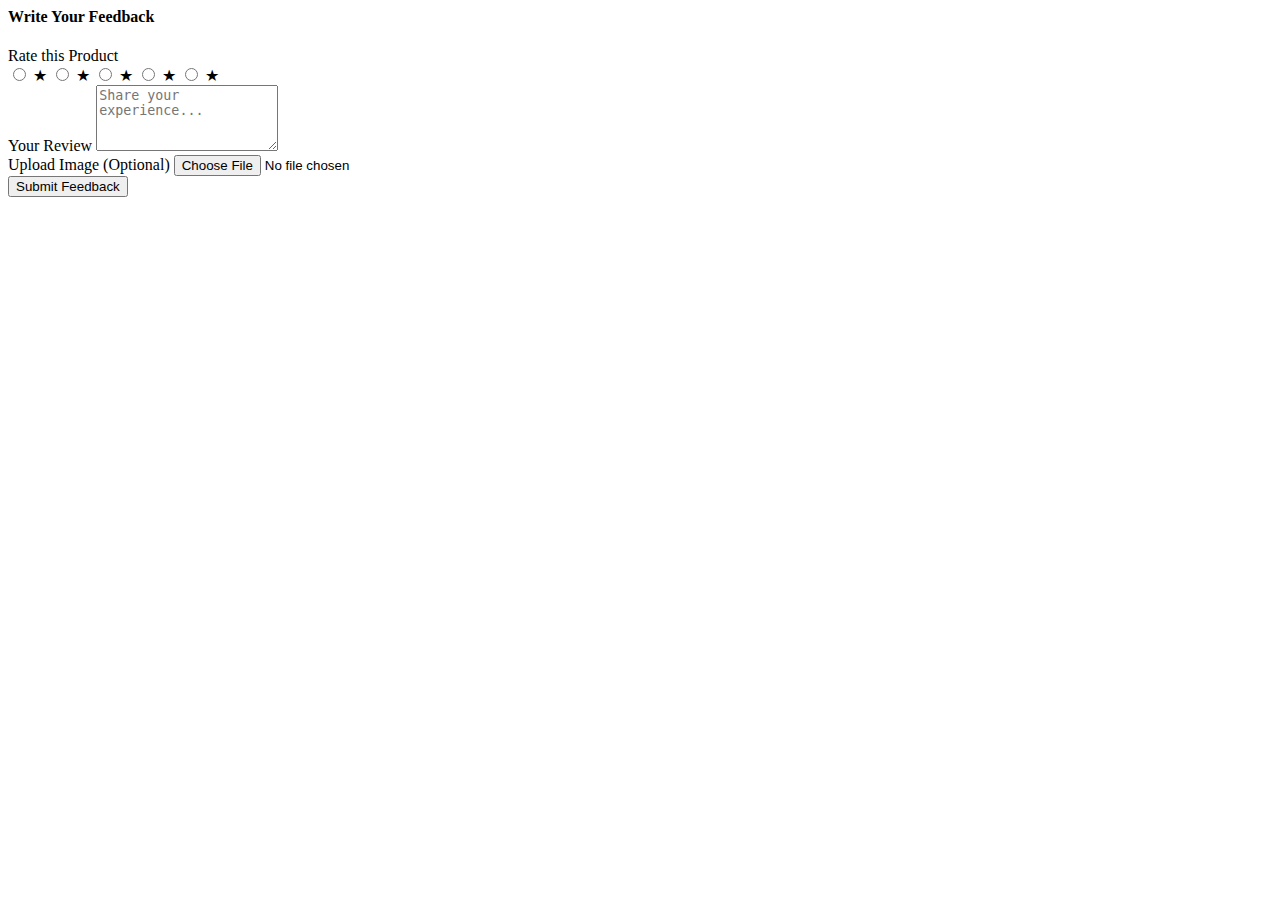
<file: src/main/resources/templates/Feedback.html>
<html th:replace="~{base::layout(~{::main})}">
<head>
    <title>Write Feedback</title>
</head>

<body>
<main>
<div class="card feedback-card p-4">

    <h4 class="text-center mb-3 text-primary">Write Your Feedback</h4>

    <form th:action="@{/Feedback}" method="post" enctype="multipart/form-data">

        <input type="hidden" name="orderId" th:value="${order.id}" />

        <div class="mb-3 text-center">
            <label class="form-label fw-bold">Rate this Product</label><br>

            <div class="star-rating">
                <input type="radio" name="rating" value="5" id="star5" required>
                <label for="star5">&#9733;</label>

                <input type="radio" name="rating" value="4" id="star4">
                <label for="star4">&#9733;</label>

                <input type="radio" name="rating" value="3" id="star3">
                <label for="star3">&#9733;</label>

                <input type="radio" name="rating" value="2" id="star2">
                <label for="star2">&#9733;</label>

                <input type="radio" name="rating" value="1" id="star1">
                <label for="star1">&#9733;</label>
            </div>
        </div>

        <div class="mb-3">
            <label class="form-label fw-bold">Your Review</label>
            <textarea class="form-control" name="message" rows="4" 
                      placeholder="Share your experience..." required></textarea>
        </div>

        <div class="mb-3">
            <label class="form-label fw-bold">Upload Image (Optional)</label>
            <input type="file" class="form-control" name="profilePic" accept="image/*"
                   onchange="previewImage(event)">
            <img id="preview" class="preview-img"/>
        </div>

        <div class="text-center">
            <button type="submit" class="btn btn-success px-4">
                Submit Feedback
            </button>
        </div>

    </form>
</div>

<script>
    function previewImage(event) {
        const reader = new FileReader();
        reader.onload = function(){
            const output = document.getElementById('preview');
            output.src = reader.result;
            output.style.display = 'block';
        };
        reader.readAsDataURL(event.target.files[0]);
    }
</script>
</main>
</body>
</html>
</file>
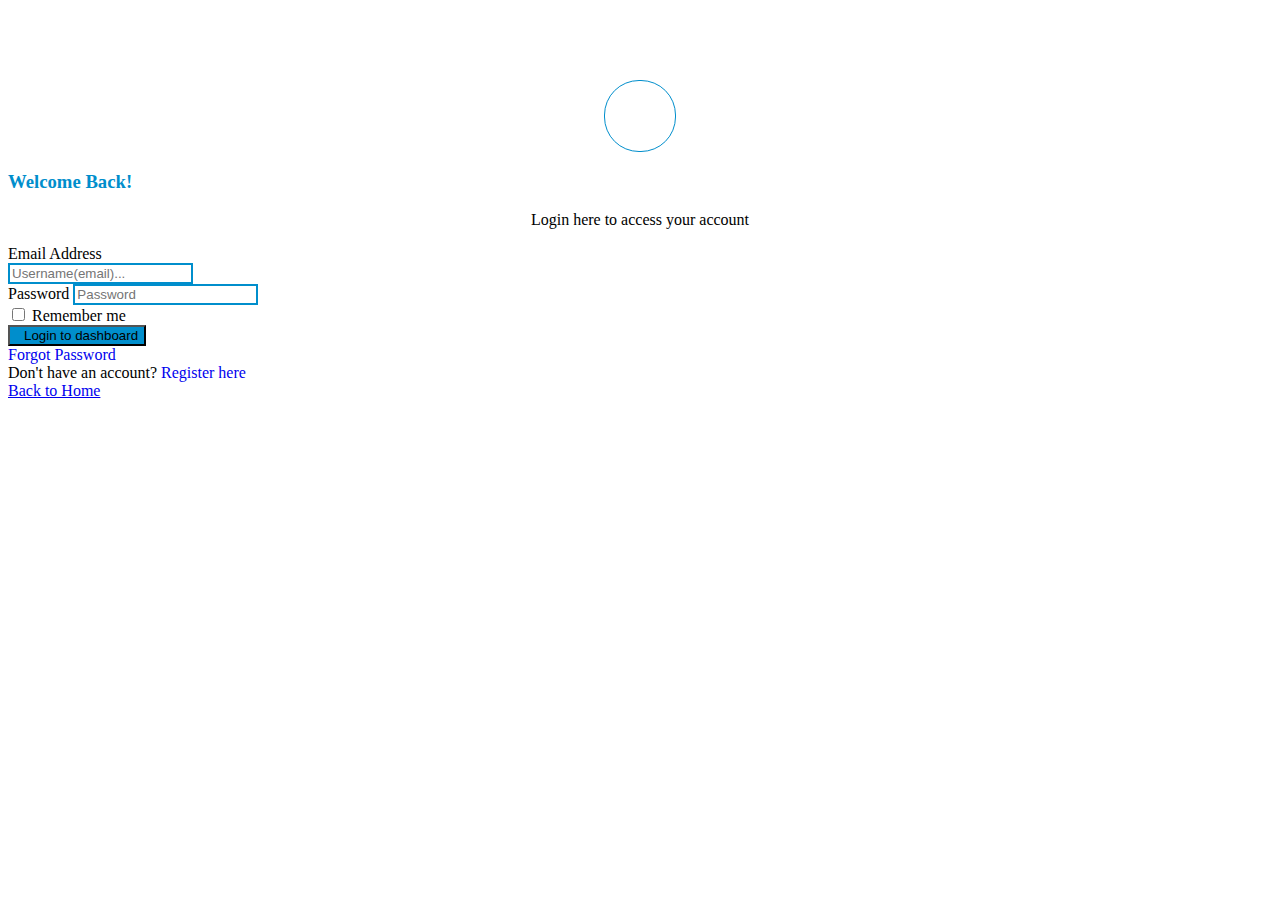
<file: src/main/resources/templates/Login.html>
<!doctype html>
<html lang="en">
  <head>
    <meta charset="utf-8">
    <meta name="viewport" content="width=device-width, initial-scale=1">
    <title>Bootstrap demo</title>
    <link href="https://cdn.jsdelivr.net/npm/bootstrap@5.3.8/dist/css/bootstrap.min.css" rel="stylesheet" integrity="sha384-sRIl4kxILFvY47J16cr9ZwB07vP4J8+LH7qKQnuqkuIAvNWLzeN8tE5YBujZqJLB" crossorigin="anonymous">
  </head>
  <body>
    <div class="container-fluid">
    <!--login page start-->
		<div class="row mt-3 mb-5 ">
			<div class="col-sm-4 mx-auto">
				<form action="/Login" method="post" th:object="${dto}">
					<div class="card border border-1 py-1 shadow rounded-4"
						style="margin-top: 80px !important; height: 615px;">
						<!--Bootstrap alert start-->
						
						<!--bootstrap alert end-->
						<div class="row">
							<div class="col-sm-9 mx-auto glass">
    <div class="text-center mt-4"
        style="border:1px solid #008ecc;height:70px; width:70px; border-radius: 35px; margin:auto;">
        <i class="fa-solid fa-user fs-1 text-success" style="padding-top: 12px;"></i>
    </div>
    <h3 class="text-center mt-4 fw-bold" style="color: #008ecc;">Welcome Back!</h3>
    <p class="fw-semibold" style="text-align: center; margin-top:10px;">Login here to access
        your account</p>
    <label class="mt-3 fw-bold">Email Address</label>
    <div style="position: relative;">
        <input th:field="${dto.email}" type="email" placeholder="Username(email)..." required="required"
            class="form-control rounded-3 py-2 " style="border: 2px solid #008ecc">
    </div>

    <label class="fw-bold mt-2">Password</label>
    <input th:field="${dto.password}" type="password" placeholder="Password" required="required"
        class="form-control rounded-3 py-2" style="border:2px solid #008ecc">
    <div class="mt-3"><input type="checkbox"> Remember me</div>
    <button type="submit" class="btn mt-4 form-control py-2 rounded-5 text-light fw-bold"
        style="background-color: #008ecc;"><i class="fa-solid fa-sign-in-alt" style="margin-right: 8px;"></i>Login to dashboard</button>
    <div class="text-center mt-4"><a href="#" style="text-decoration:none">Forgot Password</a></div>

    <div class="text-center mb-5 mt-3">Don't have an account? <a href="/Register"
            style="text-decoration: none;">Register here</a>
    </div>

    <!-- Sticky Back to Home Button -->
    <div class="position-absolute w-100 bottom-0 mb-3 d-flex justify-content-center mt-4">
        <a href="/" class="btn btn-info rounded-4 px-4 py-2 fw-bold">
            <i class="fa-solid fa-home me-2"></i>Back to Home
        </a>
    </div>

</div>
							
					</div>
				</form>
			</div>
		</div>
		<!-- Login page end -->
    
    </div>
    <script src="https://cdn.jsdelivr.net/npm/bootstrap@5.3.8/dist/js/bootstrap.bundle.min.js" integrity="sha384-FKyoEForCGlyvwx9Hj09JcYn3nv7wiPVlz7YYwJrWVcXK/BmnVDxM+D2scQbITxI" crossorigin="anonymous"></script>
  <script type="text/javascript">
  var msg = "[[${msg}]]";
  if(msg!="")
	  {
	  alert(msg);
	  }
  </script>
  </body>
</html>
</file>
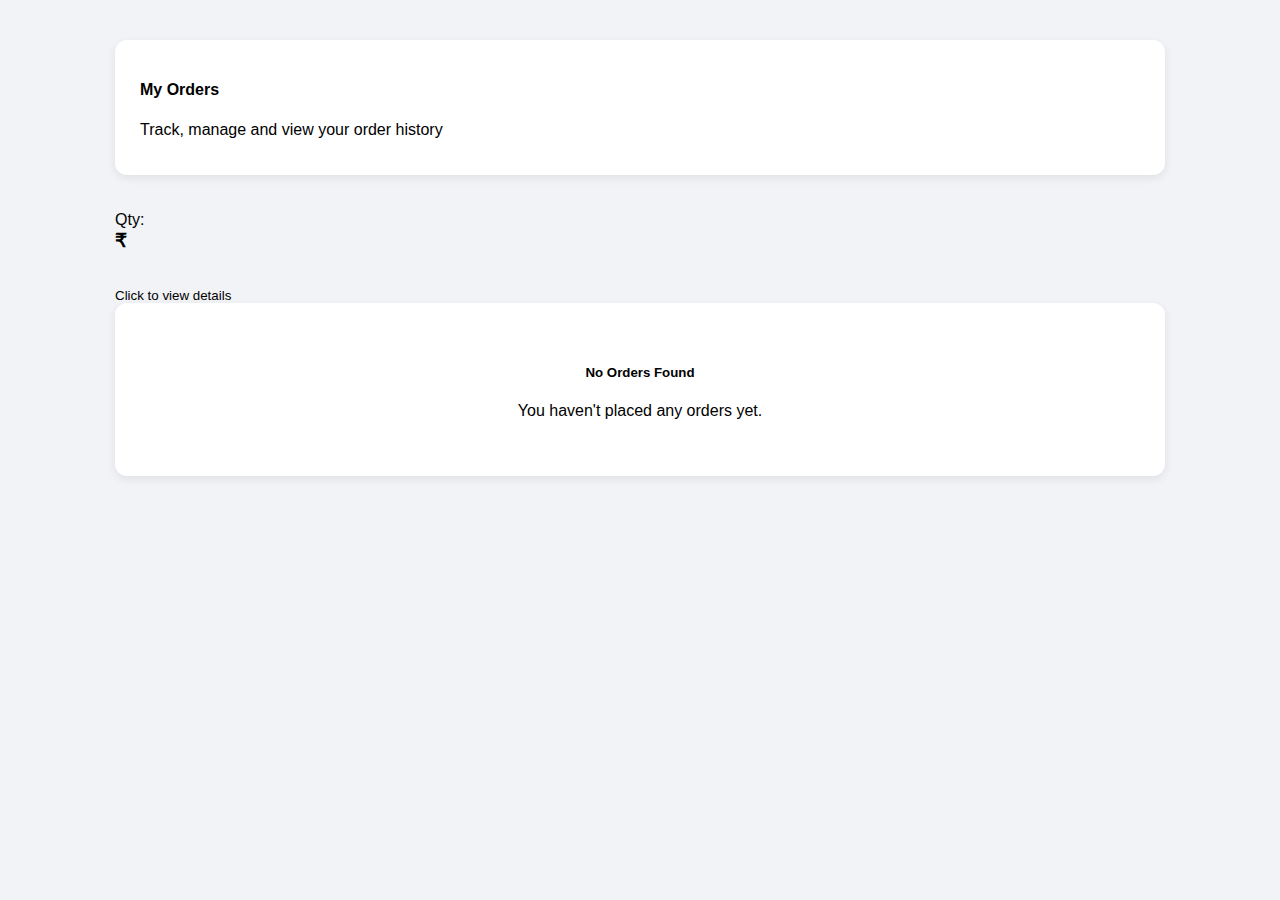
<file: src/main/resources/templates/Orders.html>
<html th:replace="~{base::layout(~{::main})}">
<body>

	<main>

		<style>
body {
	background: #f1f3f6;
	font-family: 'Segoe UI', Arial, sans-serif;
}

/* Container */
.orders-container {
	max-width: 1050px;
	margin: 30px auto;
	padding: 10px;
}

/* Header */
.order-header {
	background: white;
	padding: 20px 25px;
	border-radius: 12px;
	margin-bottom: 20px;
	box-shadow: 0 3px 10px rgba(0, 0, 0, 0.08);
}

/* Card */
.order-card {
	background: white;
	border-radius: 12px;
	padding: 18px;
	margin-bottom: 18px;
	text-decoration: none;
	color: inherit;
	display: block;
	transition: 0.3s;
	border-left: 6px solid #ccc;
}

.order-card:hover {
	transform: translateY(-4px);
	box-shadow: 0 6px 18px rgba(0, 0, 0, 0.15);
}

/* Dynamic border colors */
.border-CONFIRMED {
	border-left-color: #0d6efd;
}

.border-PROCESSING {
	border-left-color: #fd7e14;
}

.border-DISPATCHED {
	border-left-color: #6f42c1;
}

.border-SHIPPED {
	border-left-color: #0dcaf0;
}

.border-OUT_FOR_DELIVERY {
	border-left-color: #ffc107;
}

.border-DELIVERED {
	border-left-color: #198754;
}

.border-CANCELLED {
	border-left-color: #dc3545;
}

.border-RETURNED {
	border-left-color: #212529;
}

/* Image */
.order-img {
	max-height: 90px;
	border-radius: 8px;
}

/* Product Name */
.product-name {
	font-size: 18px;
	font-weight: 600;
}

/* Price */
.product-price {
	font-size: 19px;
	font-weight: bold;
}

/* Badge */
.badge-status {
	padding: 7px 14px;
	font-size: 13px;
	border-radius: 20px;
}

/* Badge colors */
.status-CONFIRMED {
	background: #0d6efd;
}

.status-PROCESSING {
	background: #fd7e14;
}

.status-DISPATCHED {
	background: #6f42c1;
}

.status-SHIPPED {
	background: #0dcaf0;
}

.status-OUT_FOR_DELIVERY {
	background: #ffc107;
	color: black;
}

.status-DELIVERED {
	background: #198754;
}

.status-CANCELLED {
	background: #dc3545;
}

.status-RETURNED {
	background: #212529;
}

/* No orders */
.no-orders {
	background: white;
	padding: 40px;
	border-radius: 12px;
	text-align: center;
	box-shadow: 0 3px 10px rgba(0, 0, 0, 0.08);
}
</style>


		<div class="orders-container">

			<!-- Header -->
			<div class="order-header">

				<h4>My Orders</h4>

				<p class="text-muted mb-0">Track, manage and view your order
					history</p>

			</div>


			<!-- Orders -->
			<div th:if="${orders != null and !orders.isEmpty()}">

				<a th:each="order : ${orders}"
					th:href="@{'/' + ${#strings.replace(order.product.productName,' ','-')} + '/details/' + ${order.id}}"
					th:class="'order-card border-' + ${order.orderStatus.name()}">

					<div class="row align-items-center">

						<!-- Image -->
						<div class="col-md-2 text-center">

							<img
								th:src="@{'/ProductImages/' + ${order.product.productImages[0]}}"
								class="img-fluid order-img">

						</div>


						<!-- Info -->
						<div class="col-md-7">

							<div class="product-name" th:text="${order.product.productName}">
							</div>

							<p class="text-muted mb-1"
								th:text="${#strings.abbreviate(order.product.productDescription,80)}">
							</p>

							Qty: <strong th:text="${order.quantity}"></strong> <br>

							<div class="product-price">

								₹ <span th:text="${order.finalAmount}"></span>

							</div>

						</div>


						<!-- Status -->
						<div class="col-md-3 text-end">

							<span th:text="${order.orderStatus}"
								th:class="'badge badge-status text-white status-' + ${order.orderStatus.name()}">

							</span> <br>
							<br> <small class="text-muted"> Click to view
								details </small>

						</div>

					</div>

				</a>

			</div>


			<!-- No orders -->
			<div th:if="${orders == null or orders.isEmpty()}">

				<div class="no-orders">

					<h5>No Orders Found</h5>

					<p class="text-muted">You haven't placed any orders yet.</p>

				</div>

			</div>

		</div>

	</main>

</body>
</html>
</file>
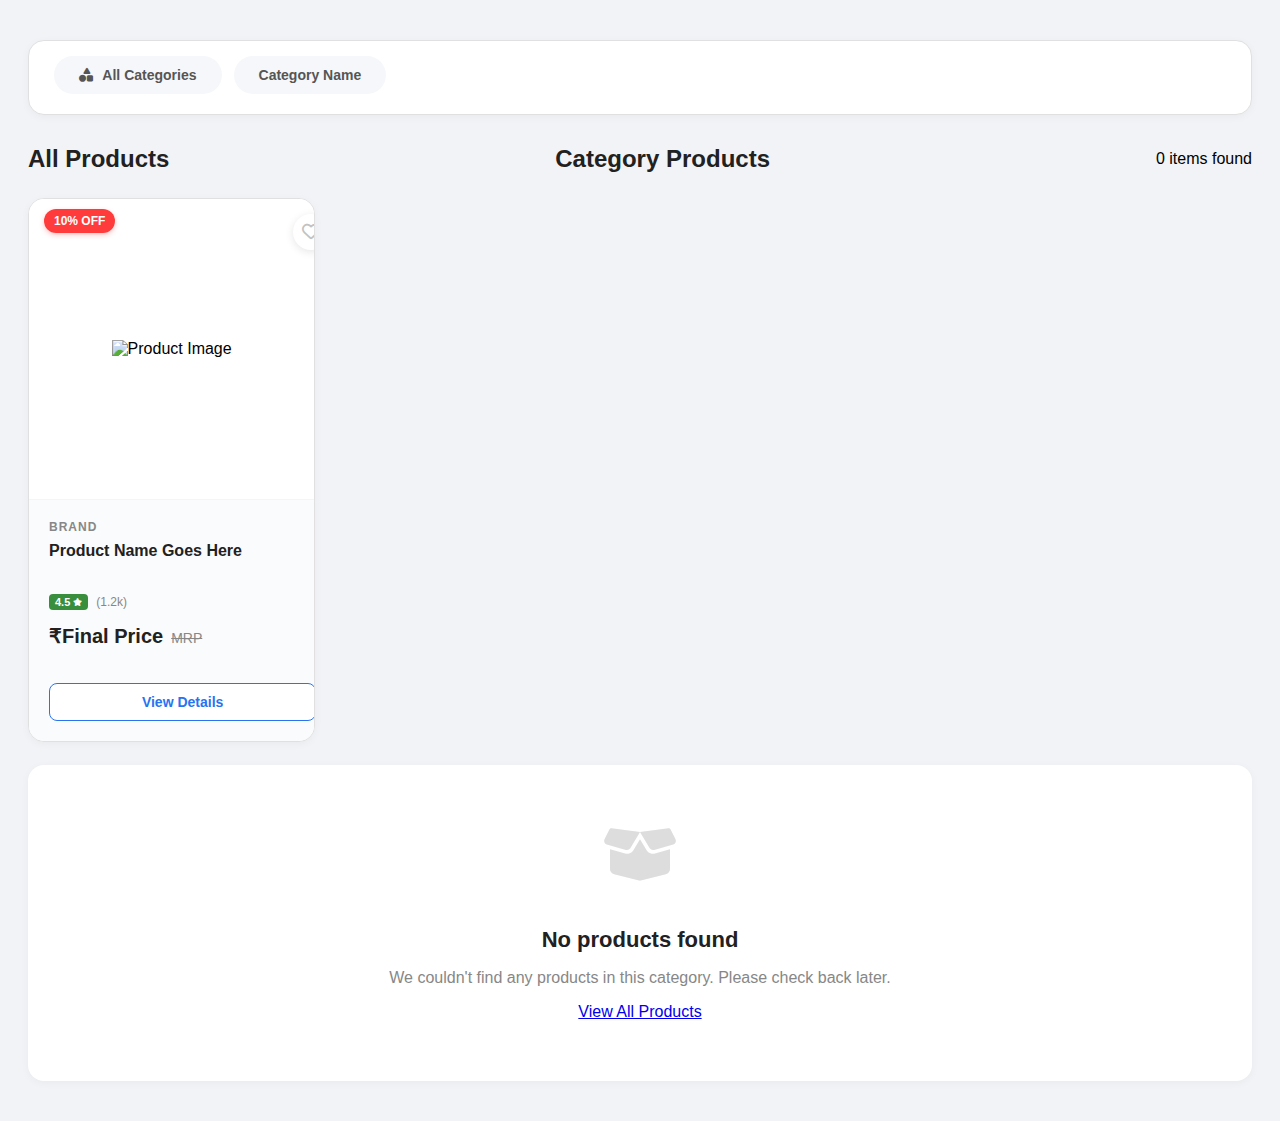
<file: src/main/resources/templates/Products.html>
<html xmlns:th="http://www.thymeleaf.org" th:replace="~{base::layout(~{::main})}">

<body>
    <main>
        <style>
            :root {
                --primary: #2874f0;
                --primary-hover: #1656c0;
                --accent: #ff9f00;
                --accent-hover: #f39800;
                --success: #388e3c;
                --danger: #ff4343;
                --text-main: #212121;
                --text-muted: #878787;
                --bg-light: #f1f3f6;
                --card-bg: #ffffff;
                --border-color: #e0e0e0;
                --radius-lg: 16px;
                --radius-md: 8px;
                --shadow-sm: 0 2px 8px rgba(0, 0, 0, 0.04);
                --shadow-hover: 0 12px 24px rgba(0, 0, 0, 0.08);
                --transition: all 0.3s cubic-bezier(0.25, 0.8, 0.25, 1);
            }

            body {
                background-color: var(--bg-light);
                font-family: -apple-system, BlinkMacSystemFont, "Segoe UI", Roboto, Helvetica, Arial, sans-serif;
            }

            .products-page-container {
                max-width: 1400px;
                margin: 40px auto;
                padding: 0 20px;
            }

            /* =========================================
               PAGE HEADER & CATEGORIES
            ========================================= */
            .page-header {
                display: flex;
                justify-content: space-between;
                align-items: center;
                margin-bottom: 25px;
            }

            .page-title {
                font-size: 24px;
                font-weight: 700;
                color: var(--text-main);
                margin: 0;
            }

            .category-nav-wrapper {
                background: var(--card-bg);
                padding: 15px 25px;
                border-radius: var(--radius-lg);
                box-shadow: var(--shadow-sm);
                margin-bottom: 30px;
                border: 1px solid var(--border-color);
            }

            .category-scroll {
                display: flex;
                gap: 12px;
                overflow-x: auto;
                scrollbar-width: thin;
                scrollbar-color: #ccc transparent;
                padding-bottom: 5px;
            }

            .category-scroll::-webkit-scrollbar {
                height: 6px;
            }

            .category-scroll::-webkit-scrollbar-track {
                background: transparent;
            }

            .category-scroll::-webkit-scrollbar-thumb {
                background-color: #ccc;
                border-radius: 20px;
            }

            .category-pill {
                white-space: nowrap;
                padding: 10px 24px;
                background-color: #f5f7fa;
                color: #555;
                border-radius: 30px;
                font-weight: 600;
                font-size: 14px;
                text-decoration: none;
                transition: var(--transition);
                border: 1px solid transparent;
            }

            .category-pill:hover {
                background-color: #e9ecef;
                color: var(--text-main);
            }

            .category-pill.active {
                background-color: var(--primary);
                color: white;
                box-shadow: 0 4px 10px rgba(40, 116, 240, 0.3);
            }

            /* =========================================
               PRODUCT GRID
            ========================================= */
            .product-grid {
                display: grid;
                grid-template-columns: repeat(auto-fill, minmax(280px, 1fr));
                gap: 25px;
            }

            /* =========================================
               PRODUCT CARD
            ========================================= */
            .product-card {
                background: var(--card-bg);
                border-radius: var(--radius-lg);
                overflow: hidden;
                border: 1px solid var(--border-color);
                box-shadow: var(--shadow-sm);
                transition: var(--transition);
                display: flex;
                flex-direction: column;
                height: 100%;
                position: relative;
                text-decoration: none;
            }

            .product-card:hover {
                transform: translateY(-8px);
                box-shadow: var(--shadow-hover);
                border-color: #d0d0d0;
            }

            .product-link-wrapper {
                text-decoration: none;
                color: inherit;
                display: flex;
                flex-direction: column;
                flex-grow: 1;
            }

            /* Card Badges & Actions Overlay */
            .card-overlay {
                position: absolute;
                top: 0;
                left: 0;
                width: 100%;
                padding: 15px;
                display: flex;
                justify-content: space-between;
                align-items: flex-start;
                z-index: 2;
                pointer-events: none;
            }

            .discount-badge {
                background-color: #ff3b3b;
                color: white;
                font-weight: 700;
                font-size: 12px;
                padding: 5px 10px;
                border-radius: 20px;
                box-shadow: 0 2px 5px rgba(255, 59, 59, 0.3);
            }

            .wishlist-btn {
                background: white;
                color: #c2c2c2;
                width: 36px;
                height: 36px;
                border-radius: 50%;
                display: flex;
                justify-content: center;
                align-items: center;
                box-shadow: 0 2px 8px rgba(0, 0, 0, 0.1);
                pointer-events: auto;
                cursor: pointer;
                transition: var(--transition);
                font-size: 18px;
            }

            .wishlist-btn:hover {
                color: var(--danger);
                transform: scale(1.1);
            }

            .card-img-wrapper {
                height: 240px;
                padding: 30px;
                display: flex;
                justify-content: center;
                align-items: center;
                background-color: #fff;
                position: relative;
                overflow: hidden;
            }

            .card-img-wrapper img {
                max-width: 100%;
                max-height: 100%;
                object-fit: contain;
                transition: transform 0.5s ease;
            }

            .product-card:hover .card-img-wrapper img {
                transform: scale(1.1);
            }

            .card-body-custom {
                padding: 20px;
                display: flex;
                flex-direction: column;
                flex-grow: 1;
                background-color: #fafbfc;
                border-top: 1px solid #f5f5f5;
            }

            .product-brand {
                font-size: 12px;
                color: var(--text-muted);
                text-transform: uppercase;
                letter-spacing: 1px;
                font-weight: 600;
                margin-bottom: 6px;
            }

            .product-title {
                font-size: 16px;
                font-weight: 600;
                color: var(--text-main);
                margin: 0 0 10px 0;
                line-height: 1.4;
                /* Truncate to 2 lines max */
                display: -webkit-box;
                -webkit-line-clamp: 2;
                -webkit-box-orient: vertical;
                overflow: hidden;
                text-overflow: ellipsis;
                height: 44px;
            }

            .rating-container {
                display: flex;
                align-items: center;
                gap: 8px;
                margin-bottom: 12px;
            }

            .rating-badge-small {
                background-color: var(--success);
                color: white;
                padding: 2px 6px;
                border-radius: 4px;
                font-size: 11px;
                font-weight: 700;
                display: flex;
                align-items: center;
                gap: 3px;
            }

            .rating-count {
                font-size: 12px;
                color: var(--text-muted);
            }

            .price-container {
                display: flex;
                align-items: baseline;
                gap: 8px;
                margin-bottom: 15px;
                margin-top: auto;
                /* Push to bottom */
            }

            .price-final {
                font-size: 20px;
                font-weight: 700;
                color: var(--text-main);
            }

            .price-mrp {
                font-size: 14px;
                color: var(--text-muted);
                text-decoration: line-through;
            }

            /* Card Action Area */
            .card-action-area {
                padding: 0 20px 20px 20px;
                background-color: #fafbfc;
            }

            .btn-view-modern {
                width: 100%;
                background-color: #fff;
                color: var(--primary);
                border: 1px solid var(--primary);
                padding: 10px;
                border-radius: var(--radius-md);
                font-weight: 600;
                font-size: 14px;
                cursor: pointer;
                transition: var(--transition);
                text-align: center;
            }

            .product-card:hover .btn-view-modern {
                background-color: var(--primary);
                color: #fff;
            }

            /* Empty State */
            .empty-state {
                text-align: center;
                padding: 60px 20px;
                background: white;
                border-radius: var(--radius-lg);
                box-shadow: var(--shadow-sm);
                grid-column: 1 / -1;
                /* span across all columns */
            }

            .empty-state i {
                font-size: 60px;
                color: #ddd;
                margin-bottom: 20px;
            }

            .empty-state h3 {
                font-size: 22px;
                color: var(--text-main);
                margin-bottom: 10px;
            }

            .empty-state p {
                color: var(--text-muted);
            }

            /* Responsive */
            @media (max-width: 768px) {
                .product-grid {
                    grid-template-columns: repeat(auto-fill, minmax(220px, 1fr));
                    gap: 15px;
                }

                .card-img-wrapper {
                    height: 180px;
                    padding: 20px;
                }

                .product-title {
                    font-size: 14px;
                }

                .price-final {
                    font-size: 18px;
                }
            }

            @media (max-width: 480px) {
                .product-grid {
                    grid-template-columns: 1fr;
                }
            }
        </style>

        <!-- Include FontAwesome for icons -->
        <link rel="stylesheet" href="https://cdnjs.cloudflare.com/ajax/libs/font-awesome/6.4.0/css/all.min.css" />

        <div class="products-page-container">

            <!-- Category Navigation -->
            <div class="category-nav-wrapper">
                <div class="category-scroll">
                    <a th:href="@{/Products}" class="category-pill"
                        th:classappend="${selectedCategory == null ? 'active' : ''}">
                        <i class="fa-solid fa-shapes" style="margin-right: 6px;"></i> All Categories
                    </a>

                    <a th:href="@{'/Products/' + ${cate.categoryName}}" th:each="cate : ${categories}"
                        class="category-pill" th:classappend="${cate.categoryName == selectedCategory ? 'active' : ''}">
                        <span th:text="${cate.categoryName}">Category Name</span>
                    </a>
                </div>
            </div>

            <div class="page-header">
                <h1 class="page-title" th:if="${selectedCategory == null}">All Products</h1>
                <h1 class="page-title" th:if="${selectedCategory != null}" th:text="${selectedCategory} + ' Products'">
                    Category Products</h1>

                <span class="text-muted" th:text="${products.size()} + ' items found'">0 items found</span>
            </div>

            <!-- Product Grid -->
            <div class="product-grid">

                <!-- Loop through products -->
                <div class="product-card" th:each="product : ${products}">

                    <!-- Overlay Badges (Discount & Wishlist) -->
                    <div class="card-overlay">
                        <div>
                            <span class="discount-badge" th:if="${product.discount > 0}"
                                th:text="${product.discount} + '% OFF'">
                                10% OFF
                            </span>
                        </div>
                        <div class="wishlist-btn" onclick="toggleWishlist(this, event)">
                            <i class="fa-regular fa-heart"></i>
                        </div>
                    </div>

                    <a th:href="@{/ViewProduct/{name}/{id}(name=${product.productName}, id=${product.id})}"
                        class="product-link-wrapper">

                        <!-- Image Area -->
                        <div class="card-img-wrapper">
                            <img th:src="@{'/ProductImages/' + ${product.productImages[0]}}" alt="Product Image">
                        </div>

                        <!-- Card Details Area -->
                        <div class="card-body-custom">
                            <div class="product-brand" th:text="${product.brandName}">Brand</div>
                            <h3 class="product-title" th:text="${product.productName}">Product Name Goes Here</h3>

                            <!-- Static Rating for Visual Appeal -->
                            <div class="rating-container">
                                <span class="rating-badge-small">
                                    4.5 <i class="fa-solid fa-star" style="font-size: 8px;"></i>
                                </span>
                                <span class="rating-count">(1.2k)</span>
                            </div>

                            <div class="price-container">
                                <span class="price-final">₹<span th:text="${product.finalPrice}">Final
                                        Price</span></span>
                                <span class="price-mrp" th:if="${product.discount > 0}"
                                    th:text="'₹' + ${product.pricePerUnit}">MRP</span>
                            </div>
                        </div>

                        <!-- Card Action -->
                        <div class="card-action-area">
                            <div class="btn-view-modern">View Details</div>
                        </div>
                    </a>
                </div>

                <!-- Empty State if no products found -->
                <div th:if="${products.empty}" class="empty-state">
                    <i class="fa-solid fa-box-open"></i>
                    <h3>No products found</h3>
                    <p>We couldn't find any products in this category. Please check back later.</p>
                    <a href="/Products" class="btn btn-primary mt-3">View All Products</a>
                </div>

            </div>

        </div>

        <script>
            function toggleWishlist(element, event) {
                // Prevent navigating to the product page when clicking wishlist
                event.preventDefault();
                event.stopPropagation();

                const icon = element.querySelector('i');
                if (icon.classList.contains('fa-regular')) {
                    icon.classList.remove('fa-regular');
                    icon.classList.add('fa-solid');
                    element.style.color = 'var(--danger)';
                    // Animation effect
                    element.style.transform = 'scale(1.2)';
                    setTimeout(() => element.style.transform = 'scale(1)', 200);
                } else {
                    icon.classList.remove('fa-solid');
                    icon.classList.add('fa-regular');
                    element.style.color = '#c2c2c2';
                }
            }
        </script>
    </main>
</body>

</html>
</file>
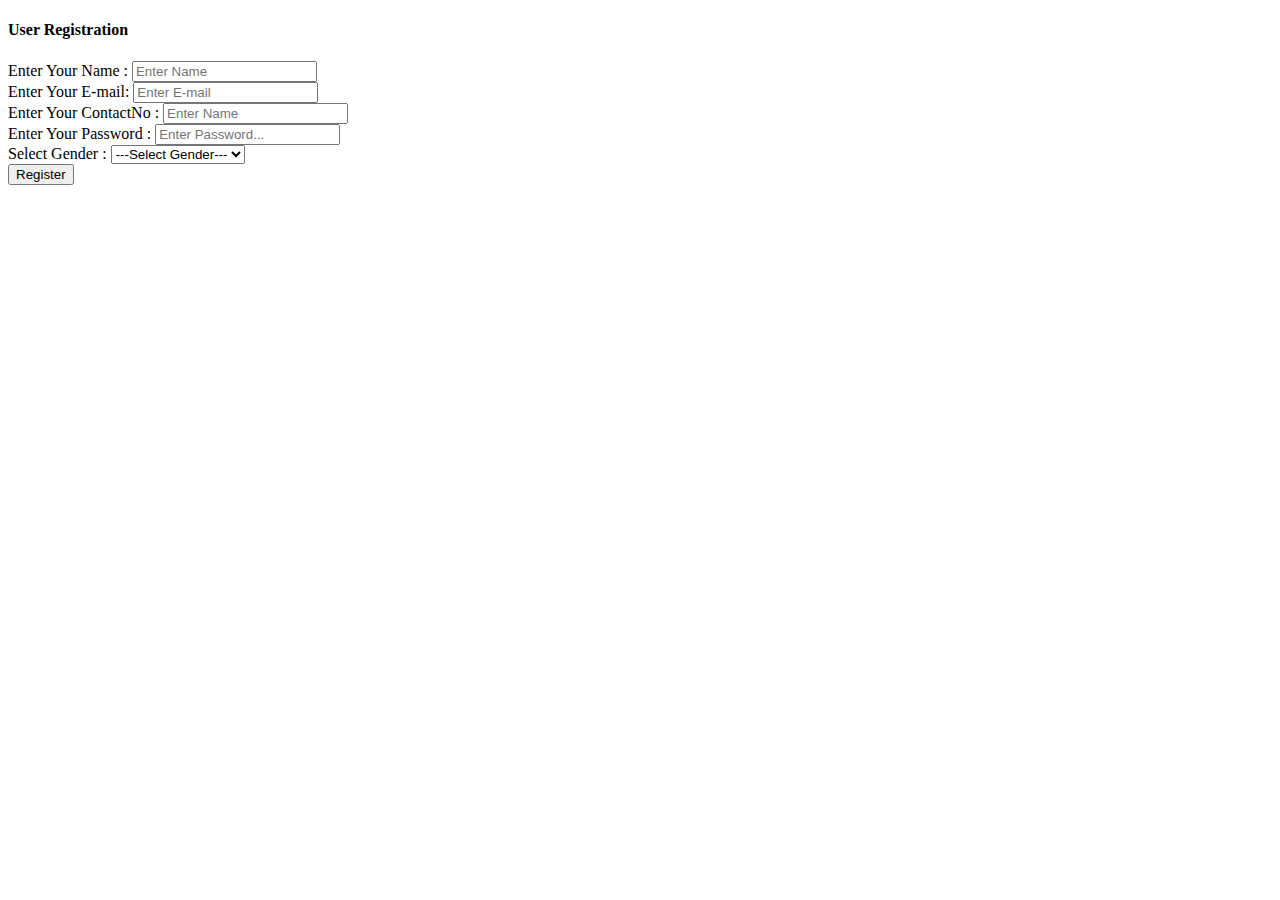
<file: src/main/resources/templates/Register.html>
<!doctype html>
<html lang="en">
  <head>
    <meta charset="utf-8">
    <meta name="viewport" content="width=device-width, initial-scale=1">
    <title>Bootstrap demo</title>
    <link href="https://cdn.jsdelivr.net/npm/bootstrap@5.3.8/dist/css/bootstrap.min.css" rel="stylesheet" integrity="sha384-sRIl4kxILFvY47J16cr9ZwB07vP4J8+LH7qKQnuqkuIAvNWLzeN8tE5YBujZqJLB" crossorigin="anonymous">
  </head>
  <body>
    <div class="container-fluid">
    <div class="row">
    <div class="col-sm-7 mx-auto">
    <div class="card shadow mt-4 p-5">
    <h4 class="text-center">User Registration</h4>
    <form action="/Register" method="post" th:object="${dto}">
    <div class="row">
    <div class="col-sm-6 mt-3">
    <label>Enter Your Name : </label>
    <input th:field="${dto.name}" type="text" class="form-control" required placeholder="Enter Name">
    </div>
    <div class="col-sm-6 mt-3">
    <label>Enter Your E-mail: </label>
    <input th:field="${dto.email}" type="email" class="form-control" required placeholder="Enter E-mail">
    </div>
    <div class="col-sm-6 mt-3">
    <label>Enter Your ContactNo : </label>
    <input th:field="${dto.contactNo}" type="text" class="form-control" required placeholder="Enter Name" pattern="[6-9]\d{9}">
    </div>
    <div class="col-sm-6 mt-3">
    <label>Enter Your Password : </label>
    <input th:field="${dto.password}" type="password" class="form-control" required placeholder="Enter Password...">
    </div>
     <div class="col-sm-6 mt-3">
    <label>Select Gender : </label>
    <select th:field="${dto.gender}" class="form-control">
    <option value="">---Select Gender---</option>
    <option value="Male">Male</option>
    <option value="Female">female</option>
    <option value="Other">Other</option>
    </select>
    </div>
    <div class="col-sm-6 mt-3 text-end">
    <button type="submit" class="btn btn-primary mt-4">Register</button>
    </div>
    </div>
    </form>
    </div>
    </div>
    </div>
    </div>
    <script src="https://cdn.jsdelivr.net/npm/bootstrap@5.3.8/dist/js/bootstrap.bundle.min.js" integrity="sha384-FKyoEForCGlyvwx9Hj09JcYn3nv7wiPVlz7YYwJrWVcXK/BmnVDxM+D2scQbITxI" crossorigin="anonymous"></script>
    <script>
    var msg = "[[${msg}]]";
    if(msg!="")
    	{
    	alert(msg);
    	}
    </script>
  </body>
</html>
</file>
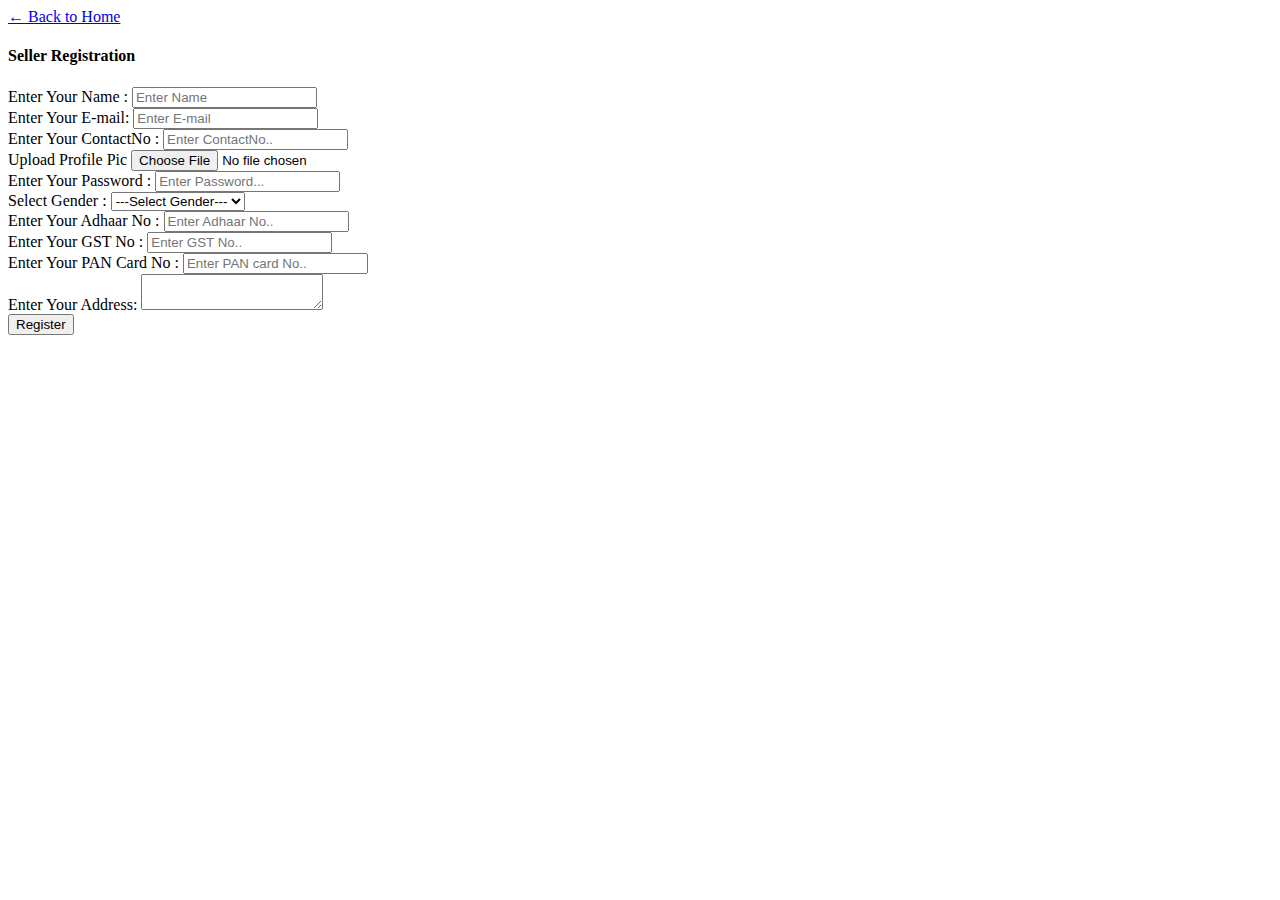
<file: src/main/resources/templates/SellerRegistration.html>
<!doctype html>
<html lang="en">
  <head>
    <meta charset="utf-8">
    <meta name="viewport" content="width=device-width, initial-scale=1">
    <title>SellerRegistration</title>
    <link href="https://cdn.jsdelivr.net/npm/bootstrap@5.3.8/dist/css/bootstrap.min.css" rel="stylesheet" integrity="sha384-sRIl4kxILFvY47J16cr9ZwB07vP4J8+LH7qKQnuqkuIAvNWLzeN8tE5YBujZqJLB" crossorigin="anonymous">
  
  </head>
  <body>
    <div class="container-fluid">
    <div class="row">
    <div class="col-sm-7 mx-auto">
    <div class="card shadow mt-4 p-5">
    <div class="card-header bg-primary d-flex justify-content-between align-items-center">
    <a href="/" class="btn btn-light btn-sm">
        ← Back to Home
    </a>
    <h4 class="m-0 text-white">Seller Registration</h4>
    <div></div>
</div>
    <form action="/SellerRegistration" method="post" th:object="${dto}" enctype="multipart/form-data">
    <div class="row">
    <div class="col-sm-6 mt-3">
    <label>Enter Your Name : </label>
    <input th:field="${dto.name}" type="text" class="form-control" required placeholder="Enter Name">
    </div>
    <div class="col-sm-6 mt-3">
    <label>Enter Your E-mail: </label>
    <input th:field="${dto.email}" type="email" class="form-control" required placeholder="Enter E-mail">
    </div>
    <div class="col-sm-6 mt-3">
    <label>Enter Your ContactNo : </label>
    <input th:field="${dto.contactNo}" type="text" class="form-control" required placeholder="Enter ContactNo.." pattern="[6-9]\d{9}">
    </div>
    <div class="col-sm-6 mt-3">
   <label>Upload Profile Pic</label>
   <input th:field="${dto.profilePic}" type="file" class="form-control" required accept=".png,.jpg,.jpeg,.webp,.bmp">
   </div>
    <div class="col-sm-6 mt-3">
    <label>Enter Your Password : </label>
    <input th:field="${dto.password}" type="password" class="form-control" required placeholder="Enter Password...">
    </div>
     <div class="col-sm-6 mt-3">
    <label>Select Gender : </label>
    <select th:field="${dto.gender}" class="form-control">
    <option value="">---Select Gender---</option>
    <option value="Male">Male</option>
    <option value="Female">female</option>
    <option value="Other">Other</option>
    </select>
    </div>
    <div class="col-sm-6 mt-3">
    <label>Enter Your Adhaar No : </label>
    <input th:field="${dto.aadharNo}" type="text" class="form-control" required placeholder="Enter Adhaar No..">
    </div>
    <div class="col-sm-6 mt-3">
    <label>Enter Your GST No : </label>
    <input th:field="${dto.gstNo}" type="text" class="form-control" required placeholder="Enter GST No..">
    </div>
    <div class="col-sm-6 mt-3">
    <label>Enter Your PAN Card No : </label>
    <input th:field="${dto.panCard}" type="text" class="form-control" required placeholder="Enter PAN card No..">
    </div>
    <div class="col-sm-6 mt-3">
    <label>Enter Your Address: </label>
    <textarea th:field="${dto.address}" rows="2" cols="" class="form-control" required></textarea>
    </div>
    
    <div class="col-sm-6 mt-3 text-end">
    <button type="submit" class="btn btn-primary mt-4">Register</button>
    </div>
    </div>
    </form>
    </div>
    </div>
    </div>
    </div>
    <script src="https://cdn.jsdelivr.net/npm/bootstrap@5.3.8/dist/js/bootstrap.bundle.min.js" integrity="sha384-FKyoEForCGlyvwx9Hj09JcYn3nv7wiPVlz7YYwJrWVcXK/BmnVDxM+D2scQbITxI" crossorigin="anonymous"></script>
    <script>
    var msg = "[[${msg}]]";
    if(msg!="")
    	{
    	alert(msg);
    	}
    </script>
  </body>
</html>
</file>
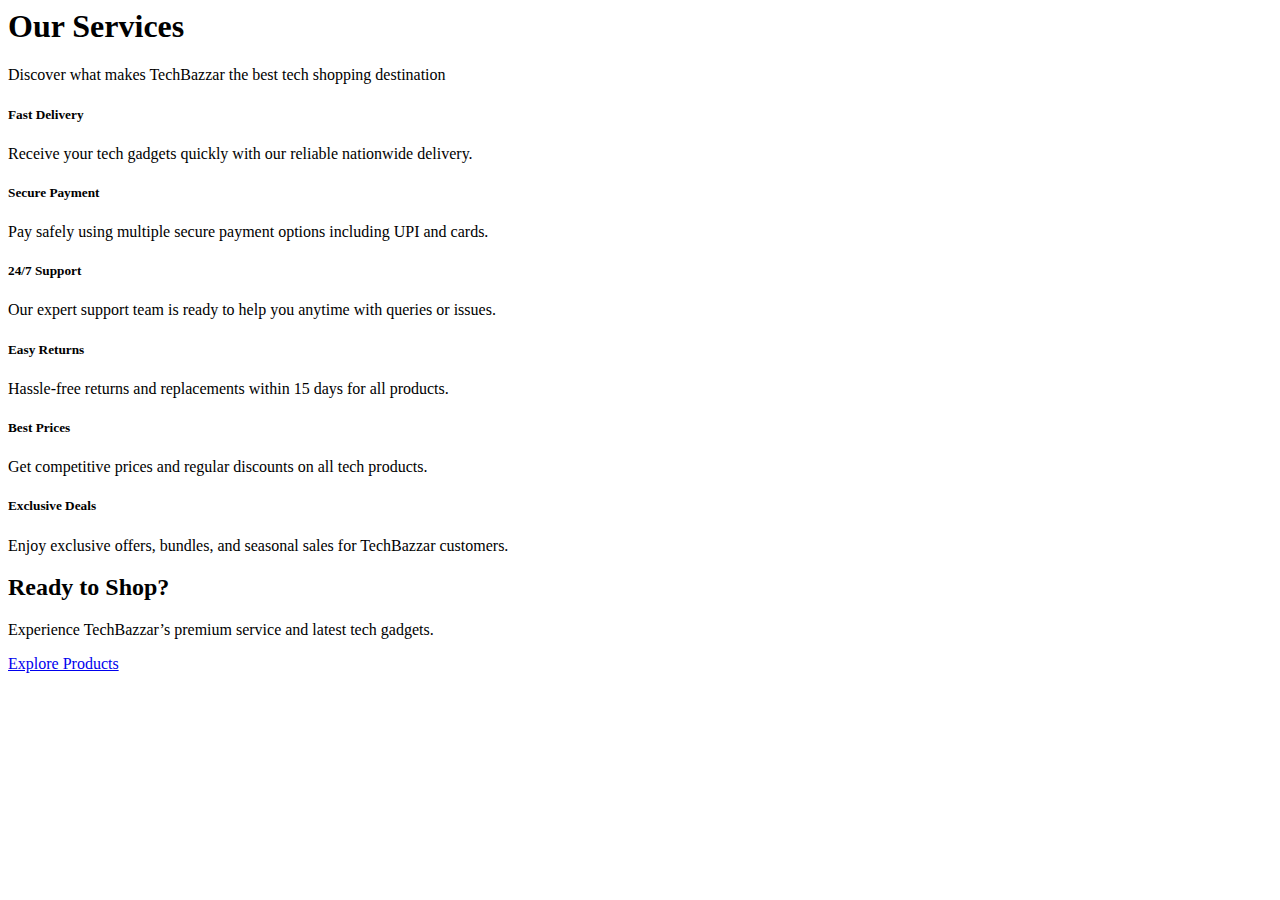
<file: src/main/resources/templates/Services.html>
<html th:replace="~{base::layout(~{::main})}">

<body>
    <main>
        <!-- Hero Section -->
        <div class="row mt-5">
            <section class="hero">
                <div class="shape shape1"></div>
                <div class="shape shape2"></div>
                <div class="container">
                    <h1>Our Services</h1>
                    <p>Discover what makes TechBazzar the best tech shopping destination</p>
                </div>
            </section>
        </div>

        <!-- Services Section -->
        <section class="container py-5">
            <div class="row g-4">

                <div class="col-md-4">
                    <div class="service-card">
                        <i class="fa fa-truck"></i>
                        <h5>Fast Delivery</h5>
                        <p>Receive your tech gadgets quickly with our reliable nationwide delivery.</p>
                    </div>
                </div>

                <div class="col-md-4">
                    <div class="service-card">
                        <i class="fa fa-shield-alt"></i>
                        <h5>Secure Payment</h5>
                        <p>Pay safely using multiple secure payment options including UPI and cards.</p>
                    </div>
                </div>

                <div class="col-md-4">
                    <div class="service-card">
                        <i class="fa fa-headset"></i>
                        <h5>24/7 Support</h5>
                        <p>Our expert support team is ready to help you anytime with queries or issues.</p>
                    </div>
                </div>

                <div class="col-md-4">
                    <div class="service-card">
                        <i class="fa fa-sync-alt"></i>
                        <h5>Easy Returns</h5>
                        <p>Hassle-free returns and replacements within 15 days for all products.</p>
                    </div>
                </div>

                <div class="col-md-4">
                    <div class="service-card">
                        <i class="fa fa-tags"></i>
                        <h5>Best Prices</h5>
                        <p>Get competitive prices and regular discounts on all tech products.</p>
                    </div>
                </div>

                <div class="col-md-4">
                    <div class="service-card">
                        <i class="fa fa-gift"></i>
                        <h5>Exclusive Deals</h5>
                        <p>Enjoy exclusive offers, bundles, and seasonal sales for TechBazzar customers.</p>
                    </div>
                </div>

            </div>
        </section>

        <!-- CTA Section -->
        <section class="container cta mx-auto">
            <h2>Ready to Shop?</h2>
            <p>Experience TechBazzar’s premium service and latest tech gadgets.</p>
            <a href="#" class="btn btn-custom">Explore Products</a>
        </section>

    </main>

</body>

</html>
</file>
